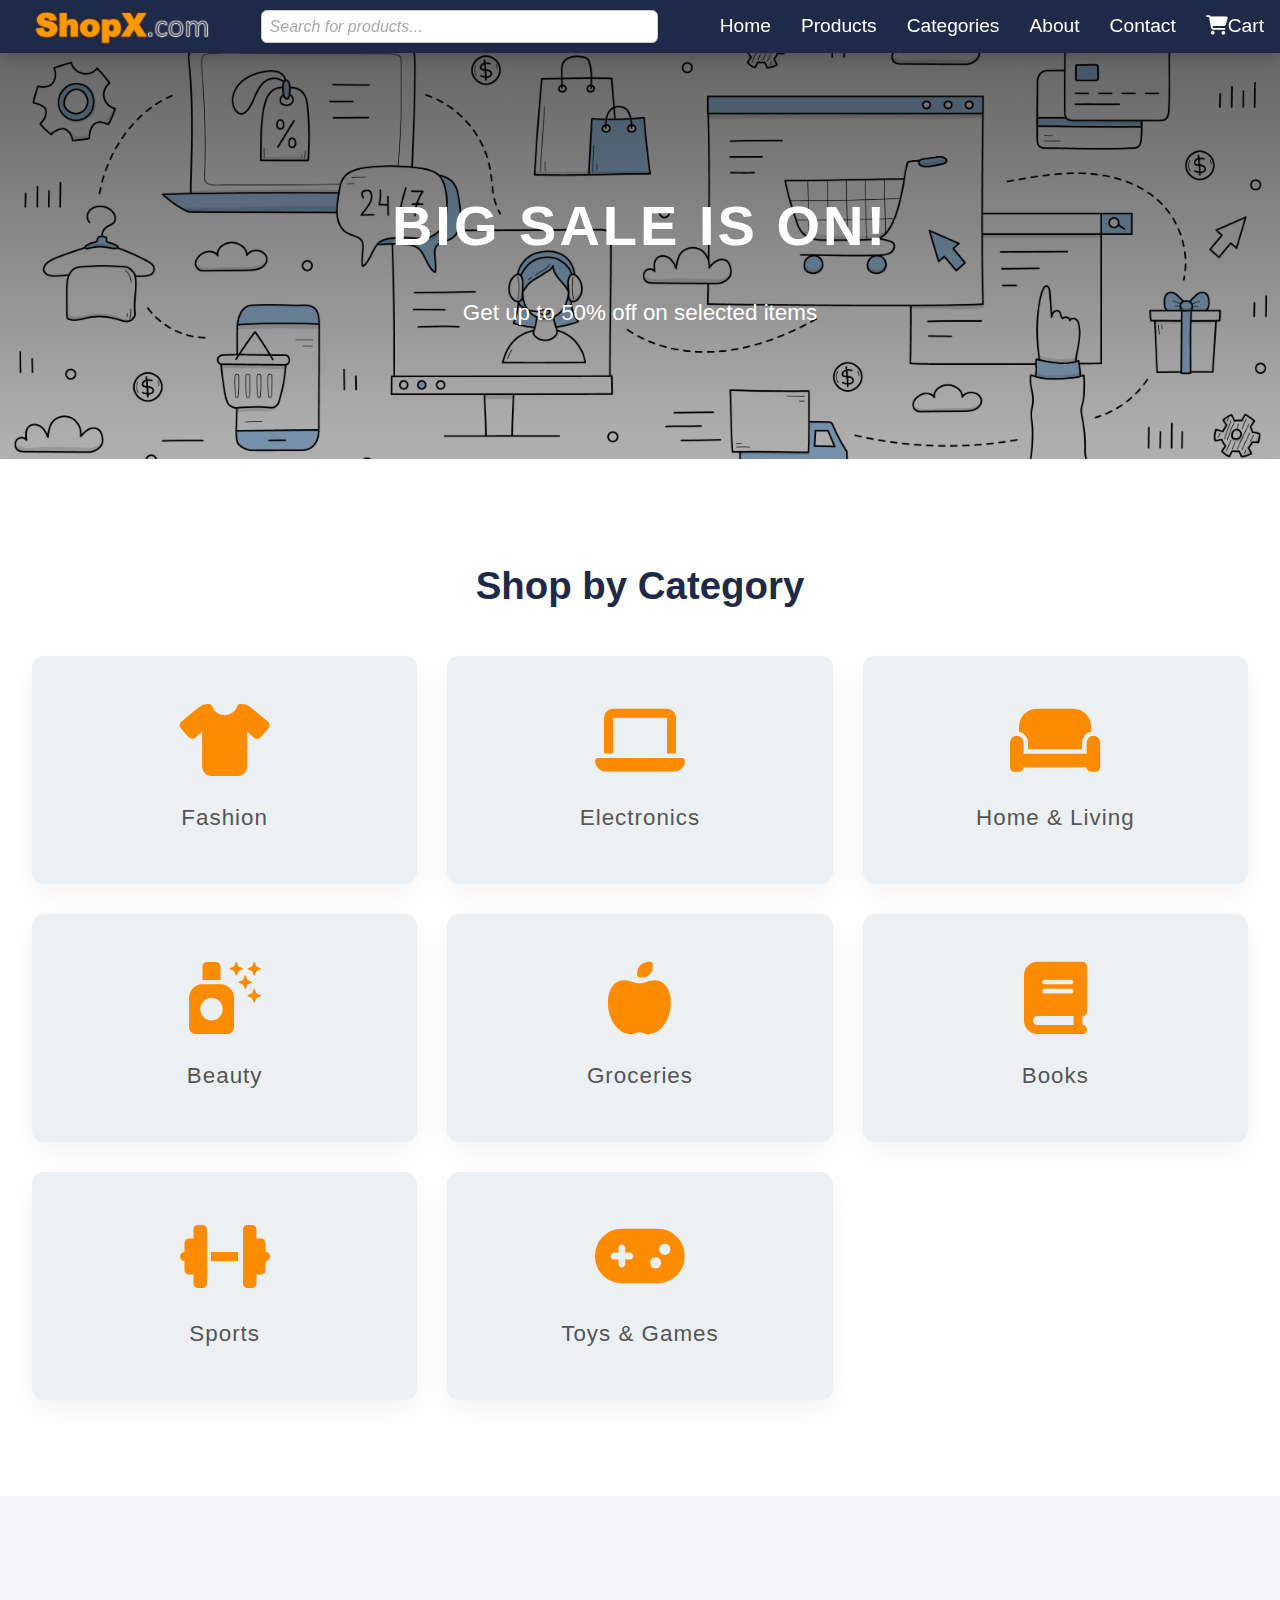
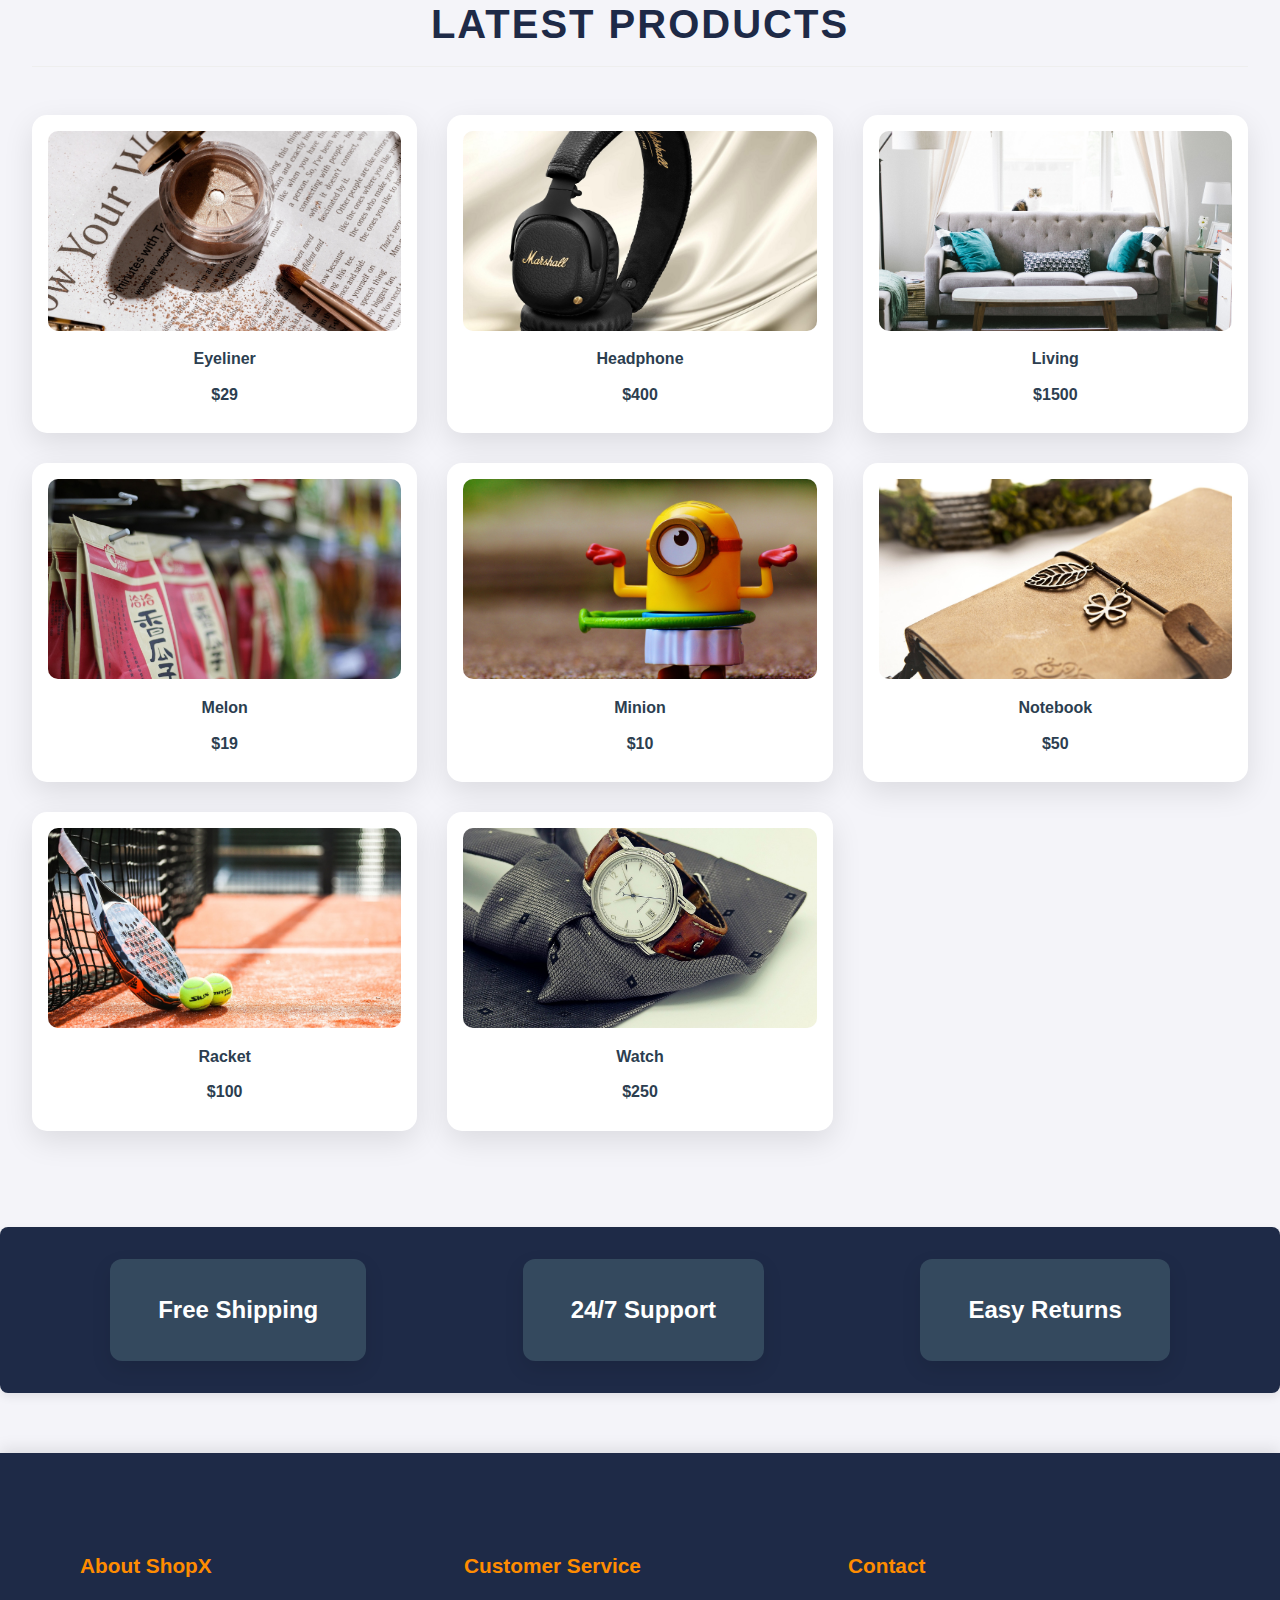
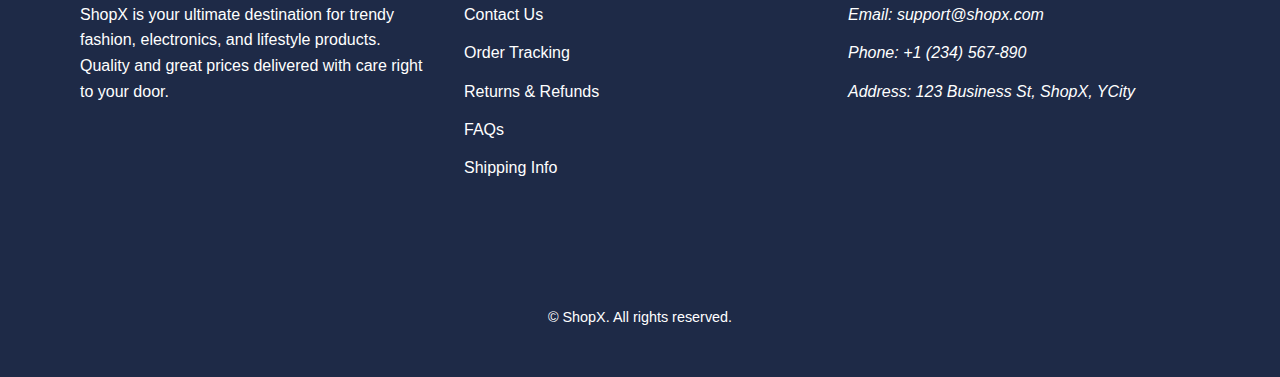
<file: index.html>
<!DOCTYPE html>
<html>
<head>
  <title>Redirecting...</title>
  <script>
    window.location.href = "home.html";
  </script>
</head>
<body>
  <p>If you are not redirected, <a href="home.html">click here</a>.</p>
</body>
</html>
</file>
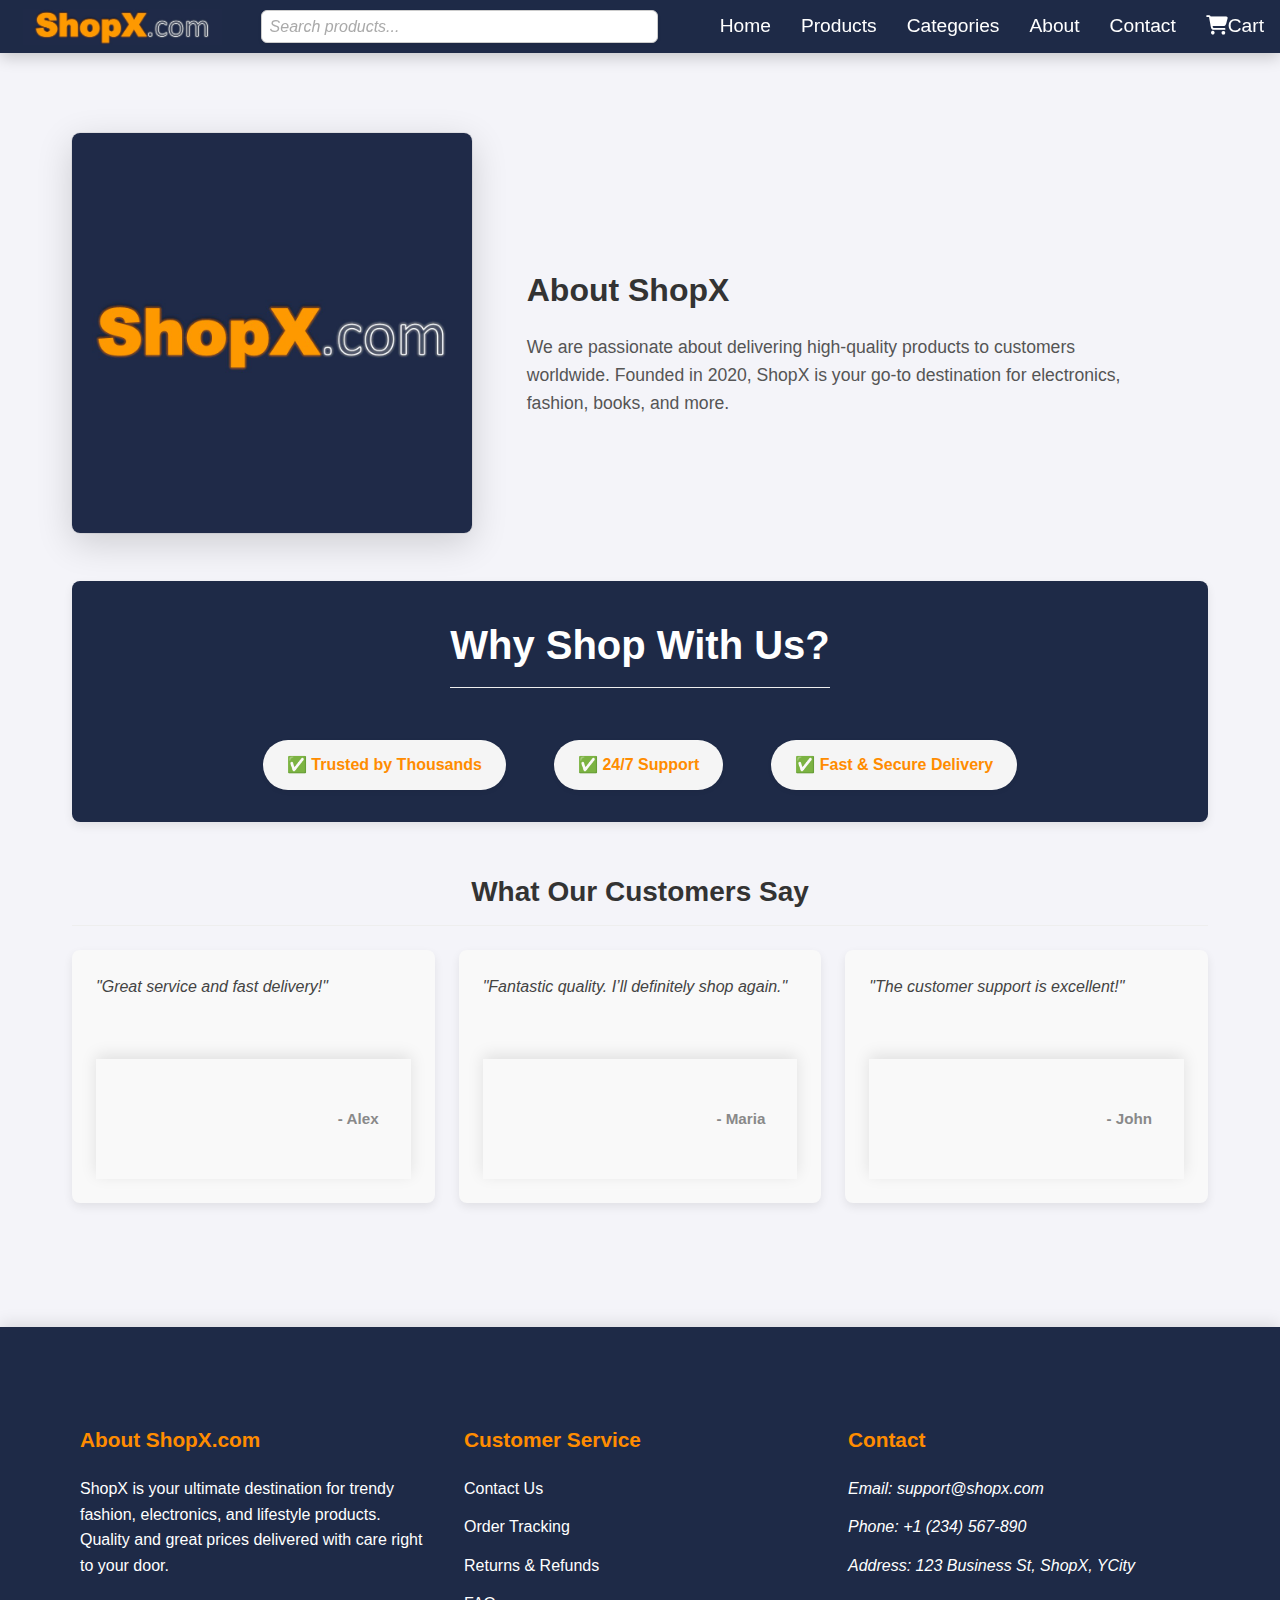
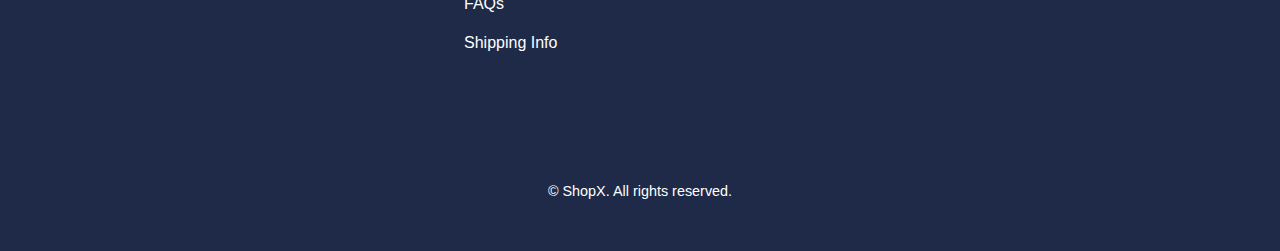
<file: about.html>
<!DOCTYPE html>
<html lang="en">
<head>
    <meta charset="UTF-8" />
    <meta name="viewport" content="width=device-width, initial-scale=1.0"/>
    <title>About Us - ShopX</title>
    <link rel="icon" type="images/png" href="Assets/ShopX Logo.jpg" />
    <link rel="stylesheet" href="styles.css" />
   <link rel="stylesheet" href="https://cdnjs.cloudflare.com/ajax/libs/font-awesome/6.5.0/css/all.min.css" />
</head>
<body>
    <header class="navbar">
    <div class="logo"><img src="Assets/ShopX Logo.jpg" alt="ShopX"></div>

    <!-- Search Form (somewhere on your page) -->
    <form class="search-bar" onsubmit="return false;">
      <input type="text" id="searchInput" name="q" placeholder="Search products..." />
    </form>

    <nav>
      <a href="home.html">Home</a>
      <a href="products.html">Products</a>
      <a href="categories.html">Categories</a>
      <a href="about.html">About</a>
      <a href="contact.html">Contact</a>
      <a href = "cart.html">
        <span class="cart-icon-wrapper">
          <i class = "fas fa-shopping-cart"></i>
          <span id="cart-count"></span>
        </span>Cart
      </a>
    </nav>
  </header>
    <main class="about-main">
        <section class="about-us" aria-labelledby="about-us-heading">
            <div class="about-intro">
                <img src="Assets/Shopx Logo1.jpg" alt="logo" loading="lazy">
                <div>
                    <h2>About ShopX</h2>
                    <p>We are passionate about delivering high-quality products to customers worldwide. Founded in 2020, ShopX is your go-to destination for electronics, fashion, books, and more.</p>
                </div>
            </div>

            <div class="features">
                <h3>Why Shop With Us?</h3>
                <ul class="feature-list">
                    <li>✅ Trusted by Thousands</li>
                    <li>✅ 24/7 Support</li>
                    <li>✅ Fast & Secure Delivery</li>
                </ul>
            </div>

            <div class="testimonials">
                <h3>What Our Customers Say</h3>
                <div class="testimonial-grid">
                    <blockquote class="testimonial">
                        <p>"Great service and fast delivery!"</p>
                        <footer class="bfooter"><strong>- Alex</strong></footer>
                    </blockquote>
                    <blockquote class="testimonial">
                        <p>"Fantastic quality. I’ll definitely shop again."</p>
                        <footer><strong>- Maria</strong></footer>
                    </blockquote>
                    <blockquote class="testimonial">
                        <p>"The customer support is excellent!"</p>
                        <footer><strong>- John</strong></footer>
                    </blockquote>
                </div>
            </div>
        </section>
    </main>

    <footer role="contentinfo" aria-label="Site Footer">
        <div class="container">
            <section class="footer-col" aria-labelledby="footer-about">
                <h2 id="footer-about">About ShopX.com</h2>
                <p>ShopX is your ultimate destination for trendy fashion, electronics, and lifestyle products. Quality and great prices delivered with care right to your door.</p>
            </section>

            <section class="footer-col" aria-labelledby="footer-customer-service">
                <h2 id="footer-customer-service">Customer Service</h2>
                <ul>
                    <li><a href="contact.html" class="footer-link">Contact Us</a></li>
                    <li><a href="#" class="footer-link">Order Tracking</a></li>
                    <li><a href="#" class="footer-link">Returns & Refunds</a></li>
                    <li><a href="#" class="footer-link">FAQs</a></li>
                    <li><a href="#" class="footer-link">Shipping Info</a></li>
                </ul>
            </section>

            <section class="footer-col" aria-labelledby="footer-contact">
                <h2 id="footer-contact">Contact</h2>
                <address>
                    <p>Email: <a href="mailto:support@shopx.com" class="footer-link">support@shopx.com</a></p>
                    <p>Phone: <a href="tel:+1234567890" class="footer-link">+1 (234) 567-890</a></p>
                    <p>Address: 123 Business St, ShopX, YCity</p>
                </address>
            </section>
        </div>

        <div class="footer-bottom" role="contentinfo">
            <p>&copy; <span id="current-year"></span> ShopX. All rights reserved.</p>
        </div>
    </footer>
    <button id="scrollTopBtn" aria-label="Scroll to top of page">↑</button>
    <script src="https://code.jquery.com/jquery-3.6.0.min.js"></script>
    <script src="script.js"></script>
</body>
</html>
</file>
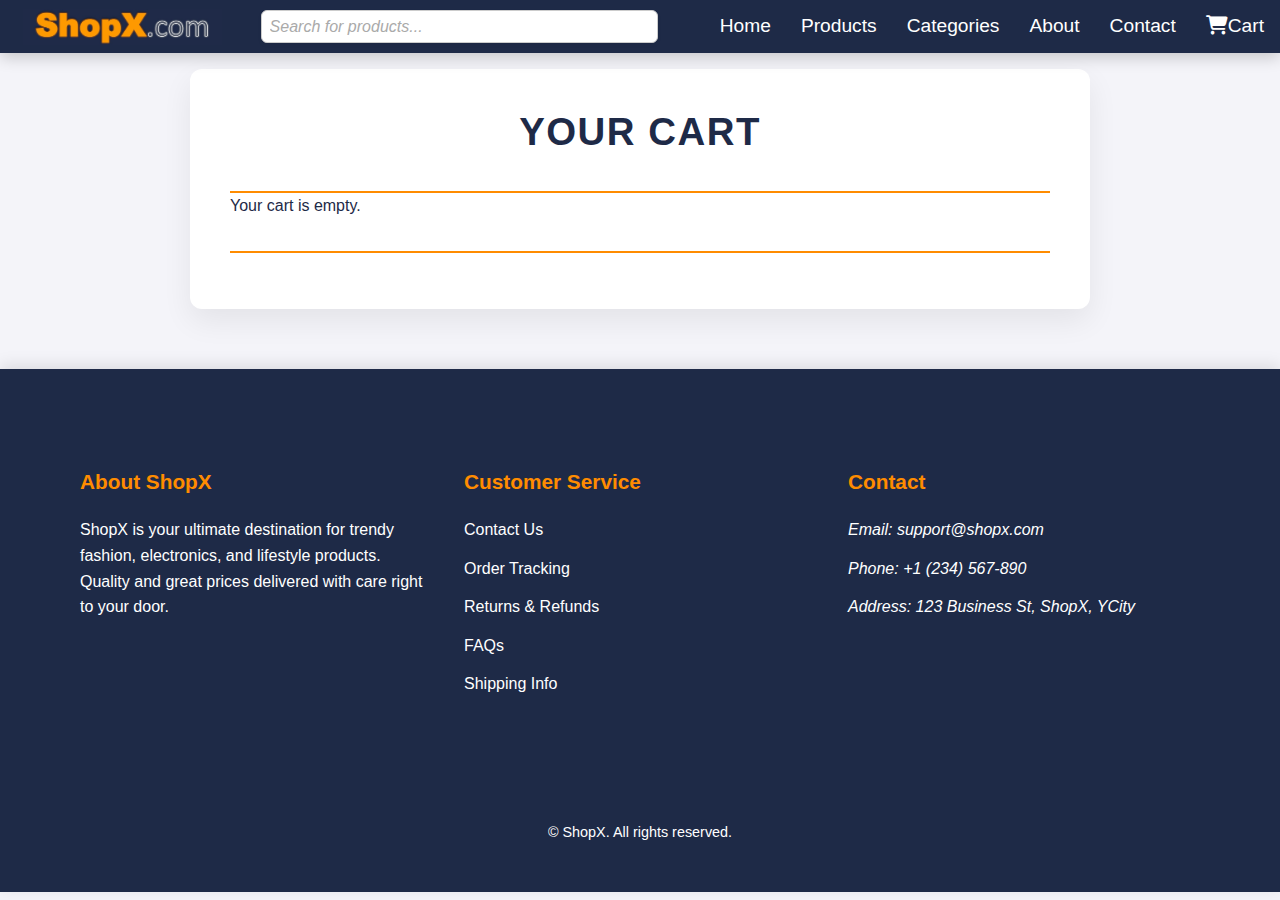
<file: cart.html>
<!DOCTYPE html>
<html lang = "en">
<head>
  <meta charset = "UTF-8" />
  <meta name    = "viewport" content = "width=device-width, initial-scale=1.0"/>
  <title>Cart - ShopX</title>
  <link rel="icon" type="images/png" href="Assets/ShopX Logo.jpg" />
  <link rel = "stylesheet" href = "styles.css" />
  <link rel = "stylesheet" href = "https://cdnjs.cloudflare.com/ajax/libs/font-awesome/6.5.0/css/all.min.css" />

</head>
<body>
  <!-- Navbar -->
  <header class = "navbar">
    <div class="logo"><img src="Assets/ShopX Logo.jpg" alt="ShopX"></div>
    <div class="search-bar">
      <input type="text" id="searchInput" placeholder="Search for products..." />
    </div>
    <nav>
      <a href = "home.html">Home</a>
      <a href = "products.html">Products</a>
      <a href = "categories.html">Categories</a>
      <a href = "about.html">About</a>
      <a href = "contact.html">Contact</a>
      <a href = "cart.html">
        <span class="cart-icon-wrapper">
          <i class = "fas fa-shopping-cart"></i>
          <span id="cart-count"></span>
        </span>Cart
      </a>
    </nav>
  </header>


  <section class = "cart-page">
  <h2>Your Cart</h2>
  <div class = "cart-list" id = "cart-list">
    <!-- Cart items added by JS -->
  </div>
  <div class = "cart-summary" id = "cart-summary">
    <!-- Total and checkout -->
  </div>
</section>

  <!-- Footer + Scroll Button -->

    <footer role="contentinfo" aria-label="Site Footer">
        <div class="container">
            <section class="footer-col" aria-labelledby="footer-about">
                <h2 id="footer-about">About ShopX</h2>
                <p>ShopX is your ultimate destination for trendy fashion, electronics, and lifestyle products. Quality and great prices delivered with care right to your door.</p>
            </section>

            <section class="footer-col" aria-labelledby="footer-customer-service">
                <h2 id="footer-customer-service">Customer Service</h2>
                <ul>
                    <li><a href="contact.html" class="footer-link">Contact Us</a></li>
                    <li><a href="#" class="footer-link">Order Tracking</a></li>
                    <li><a href="#" class="footer-link">Returns & Refunds</a></li>
                    <li><a href="#" class="footer-link">FAQs</a></li>
                    <li><a href="#" class="footer-link">Shipping Info</a></li>
                </ul>
            </section>

            <section class="footer-col" aria-labelledby="footer-contact">
                <h2 id="footer-contact">Contact</h2>
                <address>
                    <p>Email: <a href="mailto:support@shopx.com" class="footer-link">support@shopx.com</a></p>
                    <p>Phone: <a href="tel:+1234567890" class="footer-link">+1 (234) 567-890</a></p>
                    <p>Address: 123 Business St, ShopX, YCity</p>
                </address>
            </section>
        </div>

        <div class="footer-bottom" role="contentinfo">
            <p>&copy; <span id="current-year"></span> ShopX. All rights reserved.</p>
        </div>
    </footer>
  <button id = "scrollTopBtn">↑</button>
  <script src="https://code.jquery.com/jquery-3.6.0.min.js"></script>
  <script src = "script.js"></script>
</body>
</html>
</file>
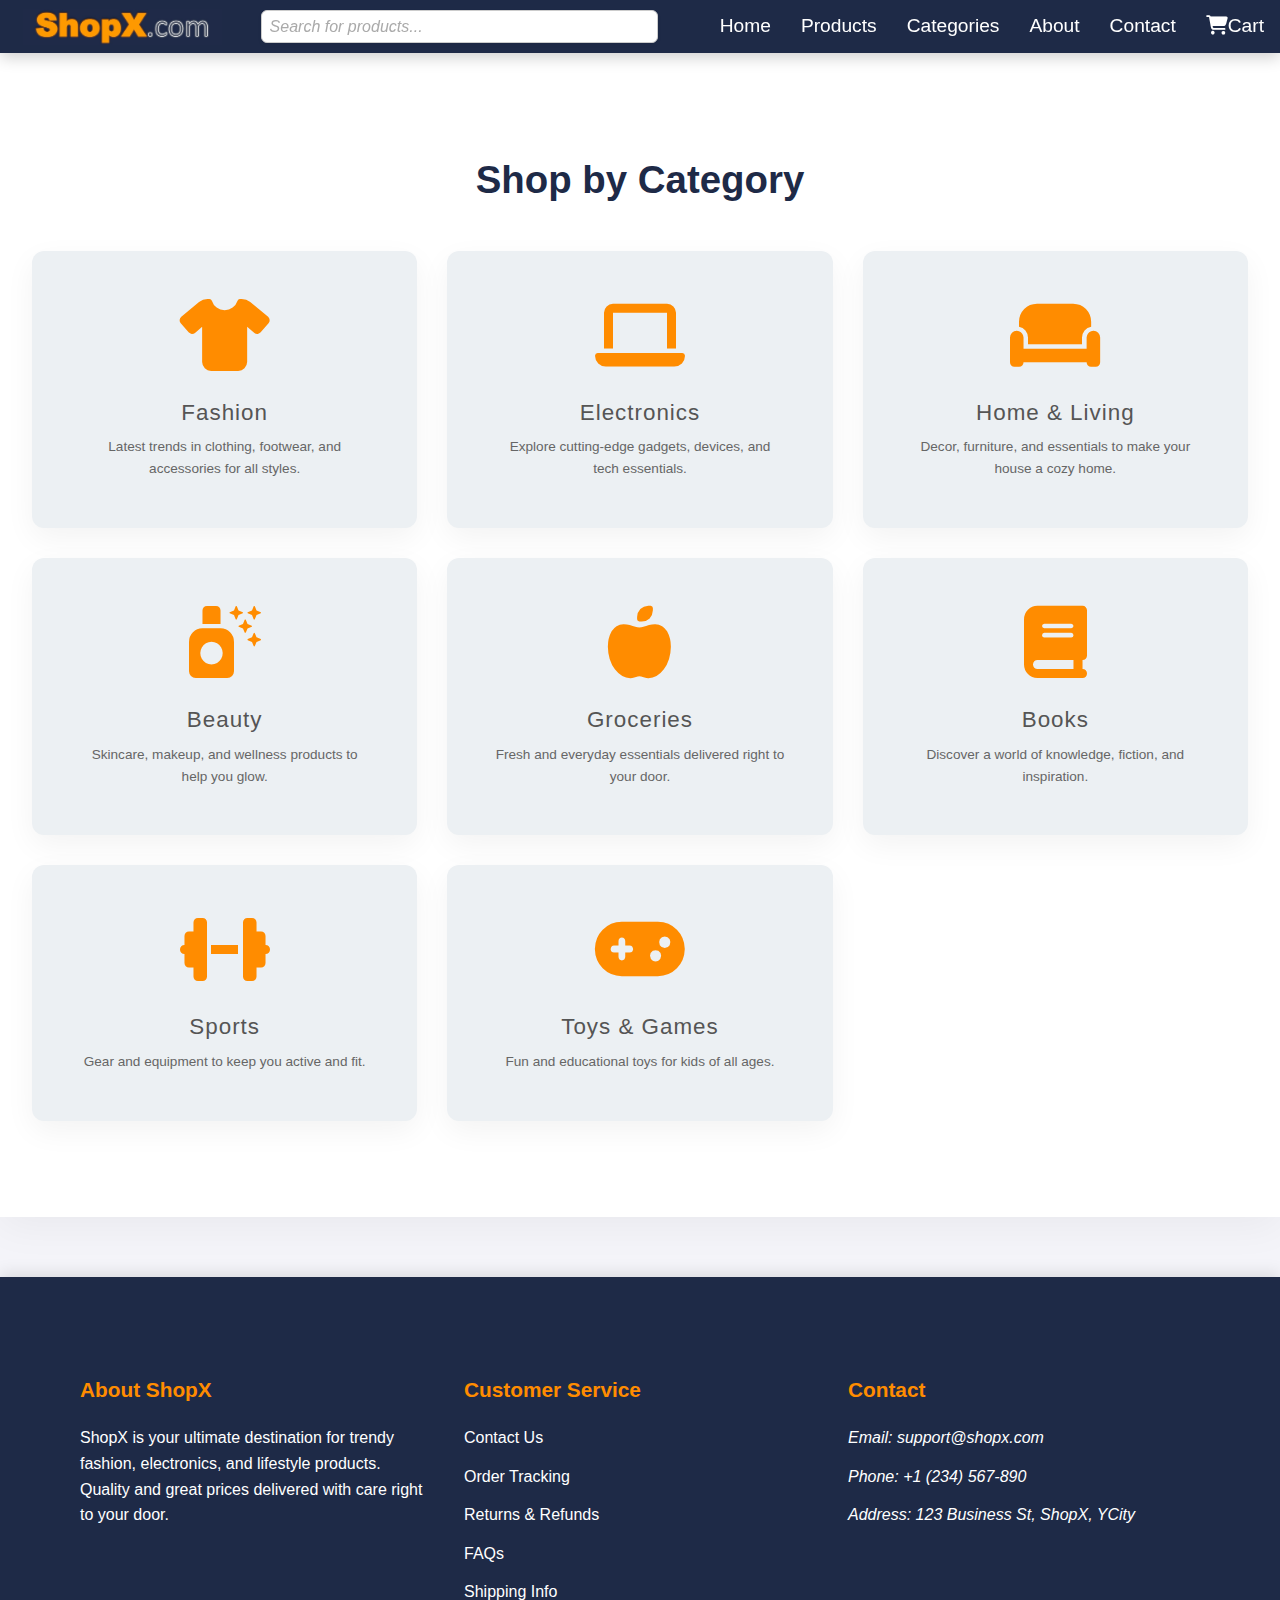
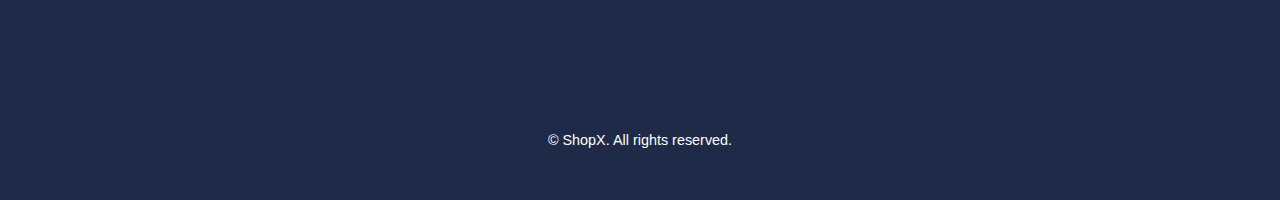
<file: categories.html>
<!DOCTYPE html>
<html lang="en">
<head>
  <meta charset="UTF-8" />
  <meta name="viewport" content="width=device-width, initial-scale=1.0"/>
  <title>Categories - ShopX</title>
  <link rel="icon" type="images/png" href="Assets/ShopX Logo.jpg" />
  <link rel="stylesheet" href="styles.css" />
  <link rel="stylesheet" href="https://cdnjs.cloudflare.com/ajax/libs/font-awesome/6.5.0/css/all.min.css" />

</head>
<body>
  <!-- Navbar -->
  <header class="navbar">
    <div class="logo"><img src="Assets/ShopX Logo.jpg" alt="ShopX"></div>
    <div class="search-bar">
      <input type="text" id="searchInput" placeholder="Search for products..." />
    </div>
    <nav>
      <a href="home.html">Home</a>
      <a href="products.html">Products</a>
      <a href="categories.html">Categories</a>
      <a href="about.html">About</a>
      <a href="contact.html">Contact</a>
      <a href = "cart.html">
        <span class="cart-icon-wrapper">
          <i class = "fas fa-shopping-cart"></i>
          <span id="cart-count"></span>
        </span>Cart
      </a>
    </nav>
  </header>
  
<section class="shop-by-category">
  <h2>Shop by Category</h2>
  <div class="categories-grid">
    <a href="category-view.html?category=Fashion">
    <div class="category-card">
      <i class="fas fa-tshirt"></i>
      <p>Fashion</p>
      <small>Latest trends in clothing, footwear, and accessories for all styles.</small>
    </div></a>
    <a href="category-view.html?category=Electronics">
    <div class="category-card">
      <i class="fas fa-laptop"></i>
      <p>Electronics</p>
      <small>Explore cutting-edge gadgets, devices, and tech essentials.</small>
    </div></a>
    <a href="category-view.html?category=Home%20%26%20Living">
    <div class="category-card">
      <i class="fas fa-couch"></i>
      <p>Home & Living</p>
      <small>Decor, furniture, and essentials to make your house a cozy home.</small>
    </div></a>
    <a href="category-view.html?category=Beauty">
    <div class="category-card">
      <i class="fas fa-spray-can-sparkles"></i>
      <p>Beauty</p>
      <small>Skincare, makeup, and wellness products to help you glow.</small>
    </div></a>
    <a href="category-view.html?category=Groceries">
    <div class="category-card">
      <i class="fas fa-apple-alt"></i>
      <p>Groceries</p>
      <small>Fresh and everyday essentials delivered right to your door.</small>
    </div></a>
    <a href="category-view.html?category=Books">
    <div class="category-card">
      <i class="fas fa-book"></i>
      <p>Books</p>
      <small>Discover a world of knowledge, fiction, and inspiration.</small>
    </div></a>
    <a href="category-view.html?category=Sports">
    <div class="category-card">
      <i class="fas fa-dumbbell"></i>
      <p>Sports</p>
      <small>Gear and equipment to keep you active and fit.</small>
    </div></a>
    <a href="category-view.html?category=Toys%20%26%20Games">
    <div class="category-card">
      <i class="fas fa-gamepad"></i>
      <p>Toys & Games</p>
      <small>Fun and educational toys for kids of all ages.</small>
    </div></a>
  </div>
</section>


<!-- Footer + Scroll Button -->

    <footer role="contentinfo" aria-label="Site Footer">
        <div class="container">
            <section class="footer-col" aria-labelledby="footer-about">
                <h2 id="footer-about">About ShopX</h2>
                <p>ShopX is your ultimate destination for trendy fashion, electronics, and lifestyle products. Quality and great prices delivered with care right to your door.</p>
            </section>

            <section class="footer-col" aria-labelledby="footer-customer-service">
                <h2 id="footer-customer-service">Customer Service</h2>
                <ul>
                    <li><a href="contact.html" class="footer-link">Contact Us</a></li>
                    <li><a href="#" class="footer-link">Order Tracking</a></li>
                    <li><a href="#" class="footer-link">Returns & Refunds</a></li>
                    <li><a href="#" class="footer-link">FAQs</a></li>
                    <li><a href="#" class="footer-link">Shipping Info</a></li>
                </ul>
            </section>

            <section class="footer-col" aria-labelledby="footer-contact">
                <h2 id="footer-contact">Contact</h2>
                <address>
                    <p>Email: <a href="mailto:support@shopx.com" class="footer-link">support@shopx.com</a></p>
                    <p>Phone: <a href="tel:+1234567890" class="footer-link">+1 (234) 567-890</a></p>
                    <p>Address: 123 Business St, ShopX, YCity</p>
                </address>
            </section>
        </div>

        <div class="footer-bottom" role="contentinfo">
            <p>&copy; <span id="current-year"></span> ShopX. All rights reserved.</p>
        </div>
    </footer>
  <button id="scrollTopBtn">↑</button>
  <script src="https://code.jquery.com/jquery-3.6.0.min.js"></script>
  <script src="script.js"></script>
</body>
</html>
</file>
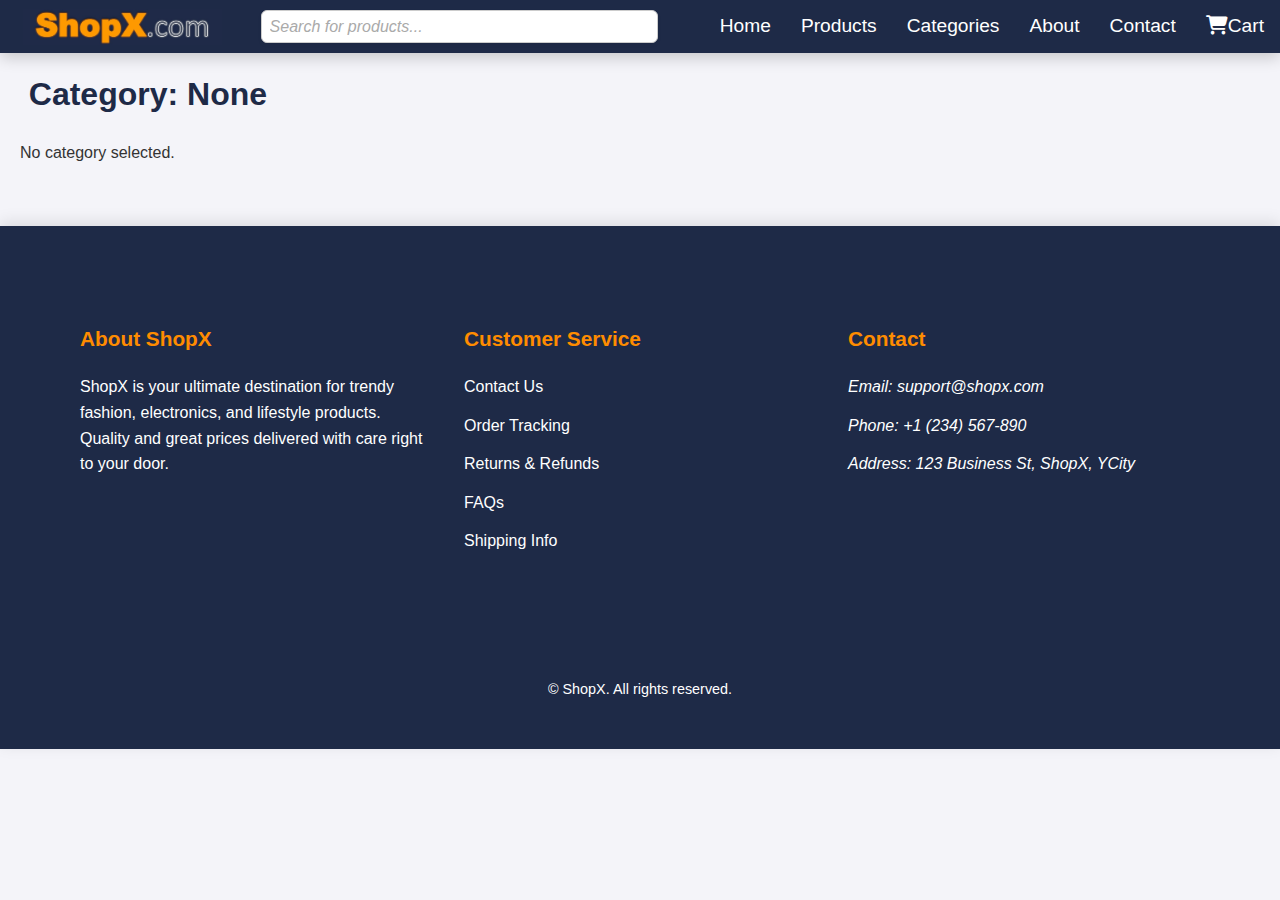
<file: category-view.html>
<!DOCTYPE html>
<html lang="en">
<head>
  <meta charset="UTF-8" />
  <meta name="viewport" content="width=device-width, initial-scale=1.0"/>
  <title>Categories Details - ShopX</title>
  <link rel="icon" type="images/png" href="Assets/ShopX Logo.jpg" />
  <link rel="stylesheet" href="styles.css" />
  <link rel="stylesheet" href="https://cdnjs.cloudflare.com/ajax/libs/font-awesome/6.5.0/css/all.min.css" />
</head>
<body class="category-view">
  <!-- Navbar -->
  <header class="navbar">
    <div class="logo"><img src="Assets/ShopX Logo.jpg" alt="ShopX"></div>
    <div class="search-bar">
      <input type="text" id="searchInput" placeholder="Search for products..." />
    </div>
    <nav>
      <a href="home.html">Home</a>
      <a href="products.html">Products</a>
      <a href="categories.html">Categories</a>
      <a href="about.html">About</a>
      <a href="contact.html">Contact</a>
      <a href = "cart.html">
        <span class="cart-icon-wrapper">
          <i class = "fas fa-shopping-cart"></i>
          <span id="cart-count"></span>
        </span>Cart
      </a>
    </nav>
  </header>
  <h1 class="category-h1">Category: <span id="category-title"></span></h1>
  <div id="product-list"></div>
  
  <!-- Footer + Scroll Button -->

    <footer role="contentinfo" aria-label="Site Footer">
        <div class="container">
            <section class="footer-col" aria-labelledby="footer-about">
                <h2 id="footer-about">About ShopX</h2>
                <p>ShopX is your ultimate destination for trendy fashion, electronics, and lifestyle products. Quality and great prices delivered with care right to your door.</p>
            </section>

            <section class="footer-col" aria-labelledby="footer-customer-service">
                <h2 id="footer-customer-service">Customer Service</h2>
                <ul>
                    <li><a href="contact.html" class="footer-link">Contact Us</a></li>
                    <li><a href="#" class="footer-link">Order Tracking</a></li>
                    <li><a href="#" class="footer-link">Returns & Refunds</a></li>
                    <li><a href="#" class="footer-link">FAQs</a></li>
                    <li><a href="#" class="footer-link">Shipping Info</a></li>
                </ul>
            </section>

            <section class="footer-col" aria-labelledby="footer-contact">
                <h2 id="footer-contact">Contact</h2>
                <address>
                    <p>Email: <a href="mailto:support@shopx.com" class="footer-link">support@shopx.com</a></p>
                    <p>Phone: <a href="tel:+1234567890" class="footer-link">+1 (234) 567-890</a></p>
                    <p>Address: 123 Business St, ShopX, YCity</p>
                </address>
            </section>
        </div>

        <div class="footer-bottom" role="contentinfo">
            <p>&copy; <span id="current-year"></span> ShopX. All rights reserved.</p>
        </div>
    </footer>
  <button id="scrollTopBtn">↑</button>
  <script src="https://code.jquery.com/jquery-3.6.0.min.js"></script>
  <script src="script.js"></script>
</body>
</html>
</file>
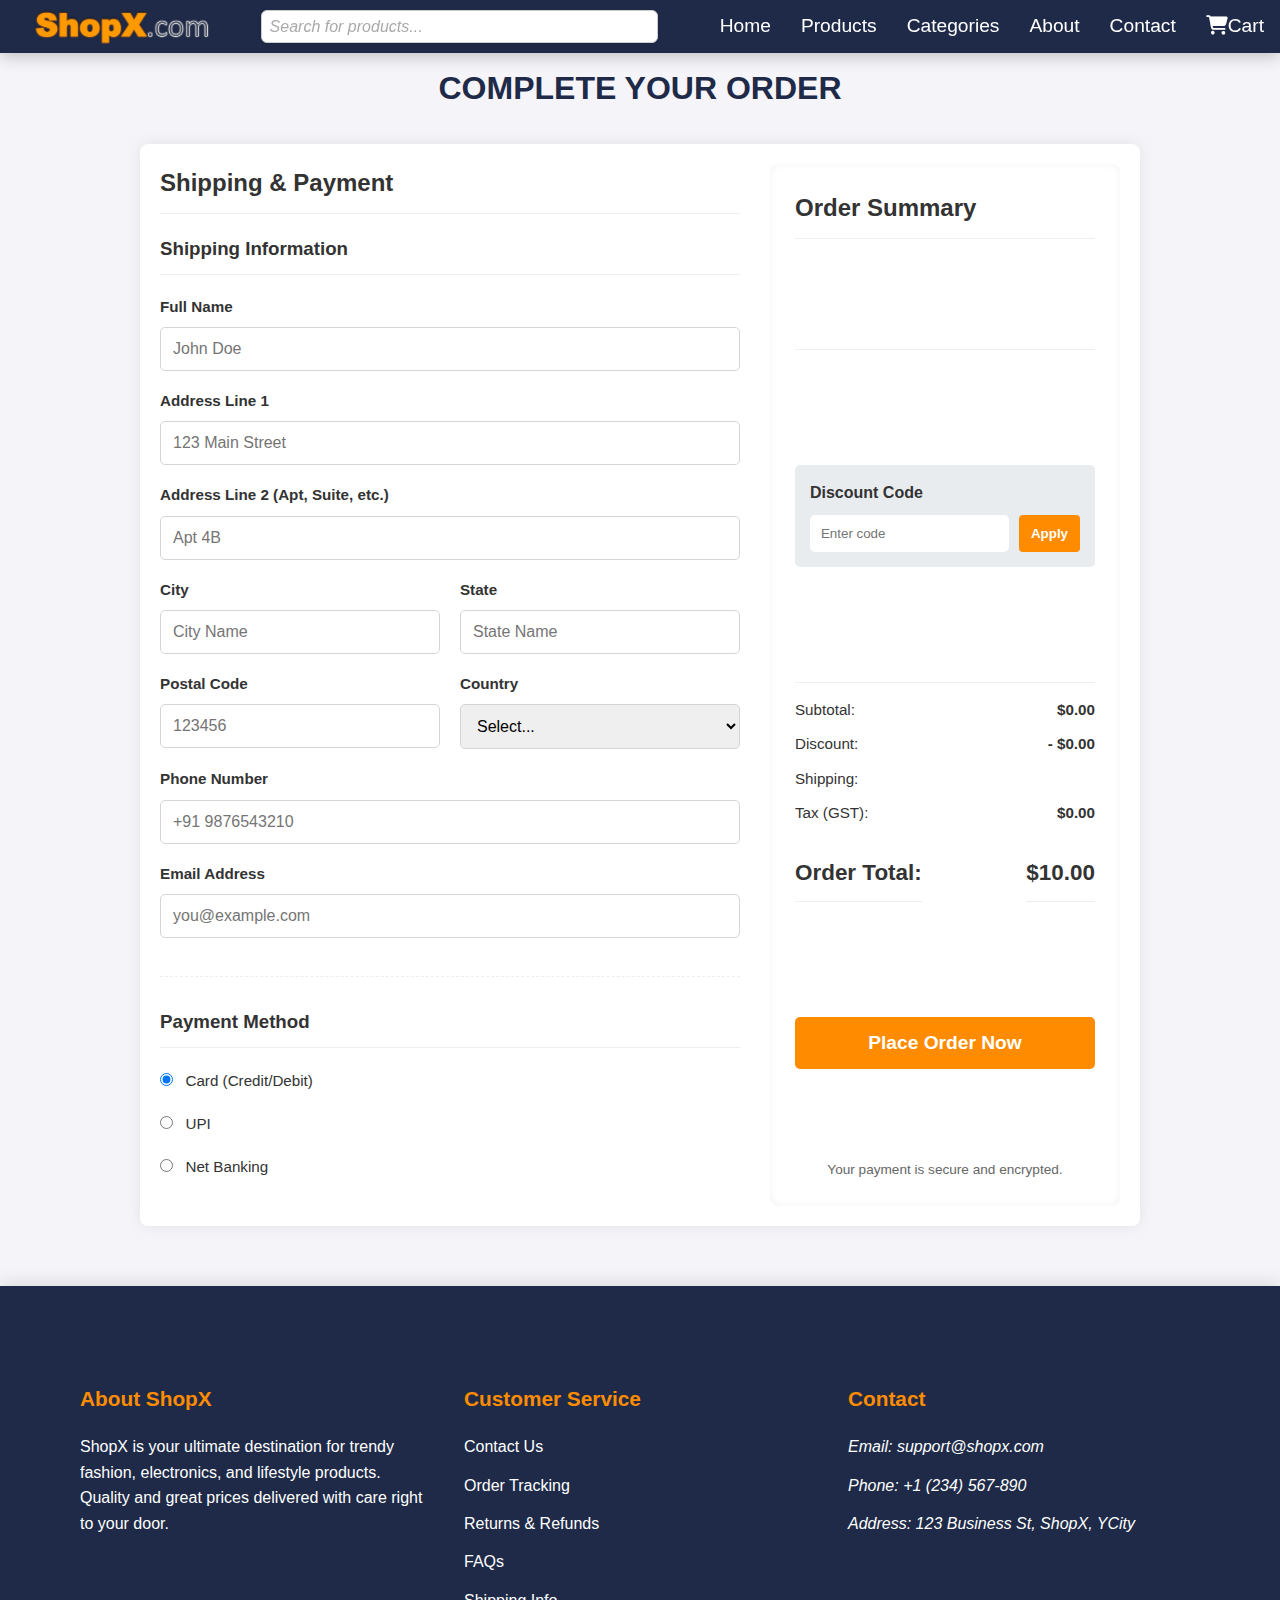
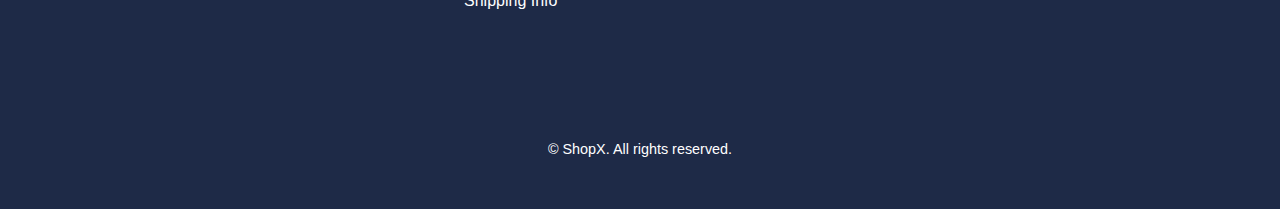
<file: checkout.html>
<!DOCTYPE html>
<html lang="en">
<head>
  <meta charset="UTF-8" />
  <meta name="viewport" content="width=device-width, initial-scale=1.0"/>
  <title>Complete Your Order - ShopX</title>
  <link rel="icon" type="images/png" href="Assets/ShopX Logo.jpg" />
  <link rel="stylesheet" href="styles.css" />
  <link rel="stylesheet" href="https://cdnjs.cloudflare.com/ajax/libs/font-awesome/6.5.0/css/all.min.css" />

</head>
<body>
  <header class="navbar">
    <div class="logo"><img src="Assets/ShopX Logo.jpg" alt="ShopX"></div>
    <div class="search-bar">
      <input type="text" id="searchInput" placeholder="Search for products..." />
    </div>
    <nav>
      <a href="home.html">Home</a>
      <a href="products.html">Products</a>
      <a href="categories.html">Categories</a>
      <a href="about.html">About</a>
      <a href="contact.html">Contact</a>
      <a href = "cart.html">
        <span class="cart-icon-wrapper">
          <i class = "fas fa-shopping-cart"></i>
          <span id="cart-count"></span>
        </span>Cart
      </a>
    </nav>
  </header>
  <div class="check-header">
    <h1>Complete Your Order</h1>
  </div>
  <main class="checkout-container">
    <div class="checkout-grid">
        <section>
            <h2>Shipping & Payment</h2>
            <form id="checkout-form"  action="confirmation.html">
                <div class="form-section-group">
                    <h3>Shipping Information</h3>
                    <div class="form-group">
                        <label for="fullName">Full Name</label>
                        <input type="text" id="fullName" name="fullName" placeholder="John Doe" required>
                    </div>
                    <div class="form-group">
                        <label for="address1">Address Line 1</label>
                        <input type="text" id="address1" name="address1" placeholder="123 Main Street" required>
                    </div>
                    <div class="form-group">
                        <label for="address2">Address Line 2 (Apt, Suite, etc.)</label>
                        <input type="text" id="address2" name="address2" placeholder="Apt 4B">
                    </div>
                    <div class="form-row">
                        <div class="form-group">
                            <label for="city">City</label>
                            <input type="text" id="city" name="city" placeholder="City Name" required>
                        </div>
                        <div class="form-group">
                            <label for="state">State</label>
                            <input type="text" id="state" name="state" placeholder="State Name" required>
                        </div>
                    </div>
                    <div class="form-row">
                        <div class="form-group">
                            <label for="zipCode">Postal Code</label>
                            <input type="text" id="zipCode" name="zipCode" placeholder="123456" pattern="[0-9]{6}" required>
                        </div>
                        <div class="form-group">
                            <label for="country">Country</label>
                            <select id="country" name="country" required>
                                <option value="">Select...</option>
                                <option value="india">India</option>
                                <option value="usa">United States</option>
                                <option value="canada">Canada</option>
                            </select>
                        </div>
                    </div>
                    <div class="form-group">
                        <label for="phone">Phone Number</label>
                        <input type="tel" id="phone" name="phone" placeholder="+91 9876543210" pattern="^\+?[0-9]{10,15}$" required>
                        <div class="error-message" id="phone-error"></div>
                    </div>
                    <div class="form-group">
                        <label for="email">Email Address</label>
                        <input type="email" id="email" name="email" placeholder="you@example.com" required>
                        <div class="error-message" id="email-error"></div>
                    </div>
                </div>
                <div class="form-section-group">
                    <h3>Payment Method</h3>
                    <div class="form-group payment-methods">
                        <div>
                            <input type="radio" id="cardPayment" name="paymentMethod" value="Card (Credit/Debit)" checked>
                            <label for="cardPayment">Card (Credit/Debit)</label>
                        </div>
                        <div>
                            <input type="radio" id="upiPayment" name="paymentMethod" value="UPI">
                            <label for="upiPayment">UPI</label>
                        </div>
                        <div>
                            <input type="radio" id="netBanking" name="paymentMethod" value="Net Banking">
                            <label for="netBanking">Net Banking</label>
                        </div>
                    </div>
                </div>
            </form>
        </section>
        <aside class="order-summary-section">
            <h2>Order Summary</h2>
            <div id="order-items-list"></div>
            <div class="discount-code-section">
                <label for="discountCode">Discount Code</label>
                <div class="discount-input-group">
                    <input type="text" id="discountCode" name="discountCode" placeholder="Enter code">
                    <button type="button" id="applyDiscountBtn" class="btn">Apply</button>
                </div>
                <div id="discount-message" class="messages"></div>
            </div>
            <div class="order-totals">
                <p>Subtotal: <span id="subtotal"></span></p>
                <p>Discount: <span id="discount-amount"></span></p>
                <p>Shipping: <span id="shipping"></span></p>
                <p>Tax (GST): <span id="tax"></span></p>
                <div class="total-line">
                    <h3>Order Total:</h3>
                    <h3><span id="total"></span></h3>
                </div>
            </div>
            <button type="submit" form="checkout-form" class="place-order-btn" id="placeOrderBtn">Place Order Now</button>
            <p class="security-note">Your payment is secure and encrypted.</p>
        </aside>
    </div>
 </main>


  <footer role="contentinfo" aria-label="Site Footer">
        <div class="container">
            <section class="footer-col" aria-labelledby="footer-about">
                <h2 id="footer-about">About ShopX</h2>
                <p>ShopX is your ultimate destination for trendy fashion, electronics, and lifestyle products. Quality and great prices delivered with care right to your door.</p>
            </section>

            <section class="footer-col" aria-labelledby="footer-customer-service">
                <h2 id="footer-customer-service">Customer Service</h2>
                <ul>
                    <li><a href="contact.html" class="footer-link">Contact Us</a></li>
                    <li><a href="#" class="footer-link">Order Tracking</a></li>
                    <li><a href="#" class="footer-link">Returns & Refunds</a></li>
                    <li><a href="#" class="footer-link">FAQs</a></li>
                    <li><a href="#" class="footer-link">Shipping Info</a></li>
                </ul>
            </section>

            <section class="footer-col" aria-labelledby="footer-contact">
                <h2 id="footer-contact">Contact</h2>
                <address>
                    <p>Email: <a href="mailto:support@shopx.com" class="footer-link">support@shopx.com</a></p>
                    <p>Phone: <a href="tel:+1234567890" class="footer-link">+1 (234) 567-890</a></p>
                    <p>Address: 123 Business St, ShopX, YCity</p>
                </address>
            </section>
        </div>

        <div class="footer-bottom" role="contentinfo">
            <p>&copy; <span id="current-year"></span> ShopX. All rights reserved.</p>
        </div>
    </footer>
  <button id="scrollTopBtn">↑</button>
  <script src="https://code.jquery.com/jquery-3.6.0.min.js"></script>
  <script src="script.js"></script>
</body>
</html>
</file>
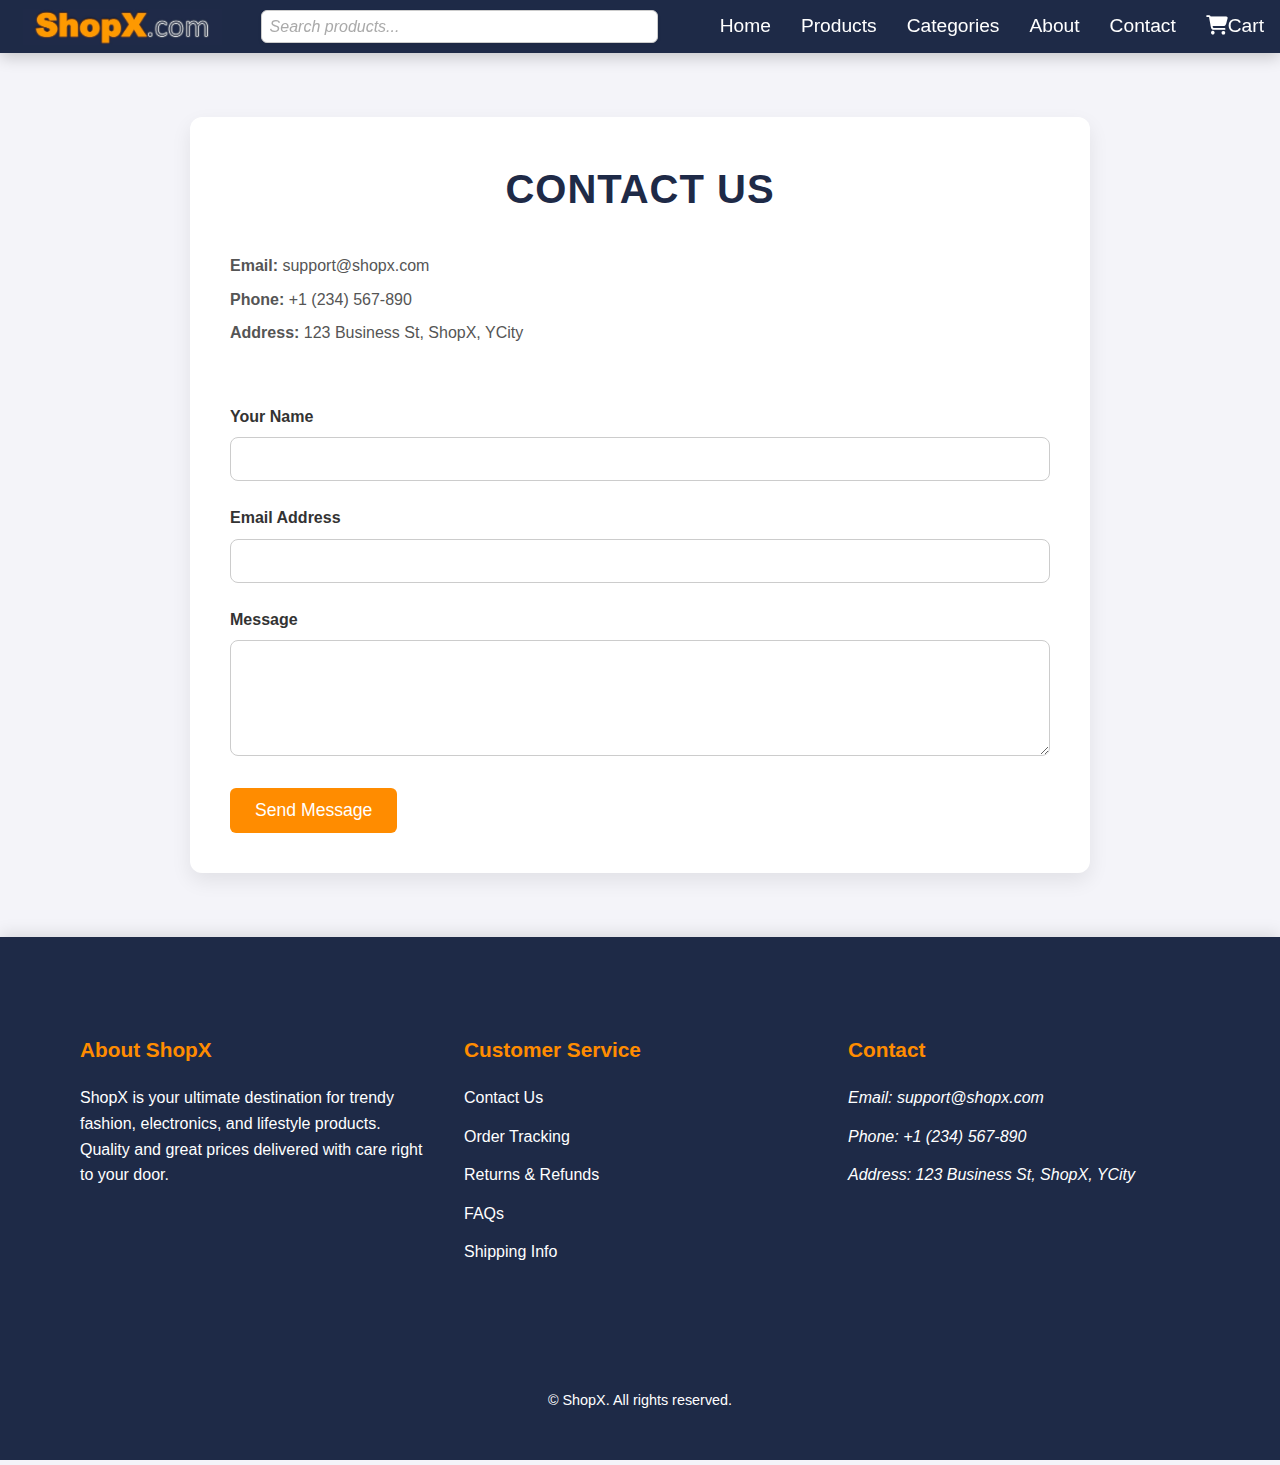
<file: contact.html>
<!DOCTYPE html>
<html lang="en">
<head>
  <meta charset="UTF-8" />
  <meta name="viewport" content="width=device-width, initial-scale=1.0"/>
  <title>Contact Us - ShopX</title>
  <link rel="icon" type="images/png" href="Assets/ShopX Logo.jpg" />
  <link rel="stylesheet" href="styles.css" />
  <script src="https://code.jquery.com/jquery-3.6.0.min.js"></script>
  <link rel="stylesheet" href="https://cdnjs.cloudflare.com/ajax/libs/font-awesome/6.5.0/css/all.min.css" />

</head>
<body>
  <!-- Navbar -->
  <header class="navbar">
    <div class="logo"><img src="Assets/ShopX Logo.jpg" alt="ShopX"></div>
    
    <!-- Search Form (somewhere on your page) -->
    <form class="search-bar" onsubmit="return false;">
      <input type="text" id="searchInput" name="q" placeholder="Search products..." />
    </form>


    <nav>
      <a href="home.html">Home</a>
      <a href="products.html">Products</a>
      <a href="categories.html">Categories</a>
      <a href="about.html">About</a>
      <a href="contact.html">Contact</a>
      <a href = "cart.html">
        <span class="cart-icon-wrapper">
          <i class = "fas fa-shopping-cart"></i>
          <span id="cart-count"></span>
        </span>Cart
      </a>
    </nav>
  </header>

  <!-- Contact Section -->
  <div class="contact-page">
    <h2>Contact Us</h2>
    <div class="contact-info">
      <p><strong>Email:</strong> support@shopx.com</p>
      <p><strong>Phone:</strong> +1 (234) 567-890</p>
      <p><strong>Address:</strong> 123 Business St, ShopX, YCity</p>
    </div>
  
    <form class="contact-form" id="contactForm">
      <label for="name">Your Name</label>
      <input type="text" id="name" name="name" required>
      <div class="error" id="nameError">Please enter your name.</div>
      <label for="email">Email Address</label>
      <input type="email" id="email" name="email" required>
      <div class="error" id="emailError">Enter a valid email address.</div>
      <label for="message">Message</label>
      <textarea id="message" name="message" rows="5" required></textarea>
      <div class="error" id="messageError">Please enter a message.</div>
      <button type="submit">Send Message</button>
    </form>
  </div>

  <!-- Footer + Scroll Button -->

    <footer role="contentinfo" aria-label="Site Footer">
        <div class="container">
            <section class="footer-col" aria-labelledby="footer-about">
                <h2 id="footer-about">About ShopX</h2>
                <p>ShopX is your ultimate destination for trendy fashion, electronics, and lifestyle products. Quality and great prices delivered with care right to your door.</p>
            </section>

            <section class="footer-col" aria-labelledby="footer-customer-service">
                <h2 id="footer-customer-service">Customer Service</h2>
                <ul>
                    <li><a href="contact.html" class="footer-link">Contact Us</a></li>
                    <li><a href="#" class="footer-link">Order Tracking</a></li>
                    <li><a href="#" class="footer-link">Returns & Refunds</a></li>
                    <li><a href="#" class="footer-link">FAQs</a></li>
                    <li><a href="#" class="footer-link">Shipping Info</a></li>
                </ul>
            </section>

            <section class="footer-col" aria-labelledby="footer-contact">
                <h2 id="footer-contact">Contact</h2>
                <address>
                  <p>Email: <a href="mailto:support@shopx.com" class="footer-link">support@shopx.com</a></p>
                  <p>Phone: <a href="tel:+1234567890" class="footer-link">+1 (234) 567-890</a></p>
                  <p>Address: 123 Business St, ShopX, YCity</p>
                </address>
            </section>
        </div>

        <div class="footer-bottom" role="contentinfo">
            <p>&copy; <span id="current-year"></span> ShopX. All rights reserved.</p>
        </div>
    </footer>
  <button id="scrollTopBtn">↑</button>
  <script src="https://code.jquery.com/jquery-3.6.0.min.js"></script>
  <script src="script.js"></script>
</body>
</html>
</file>
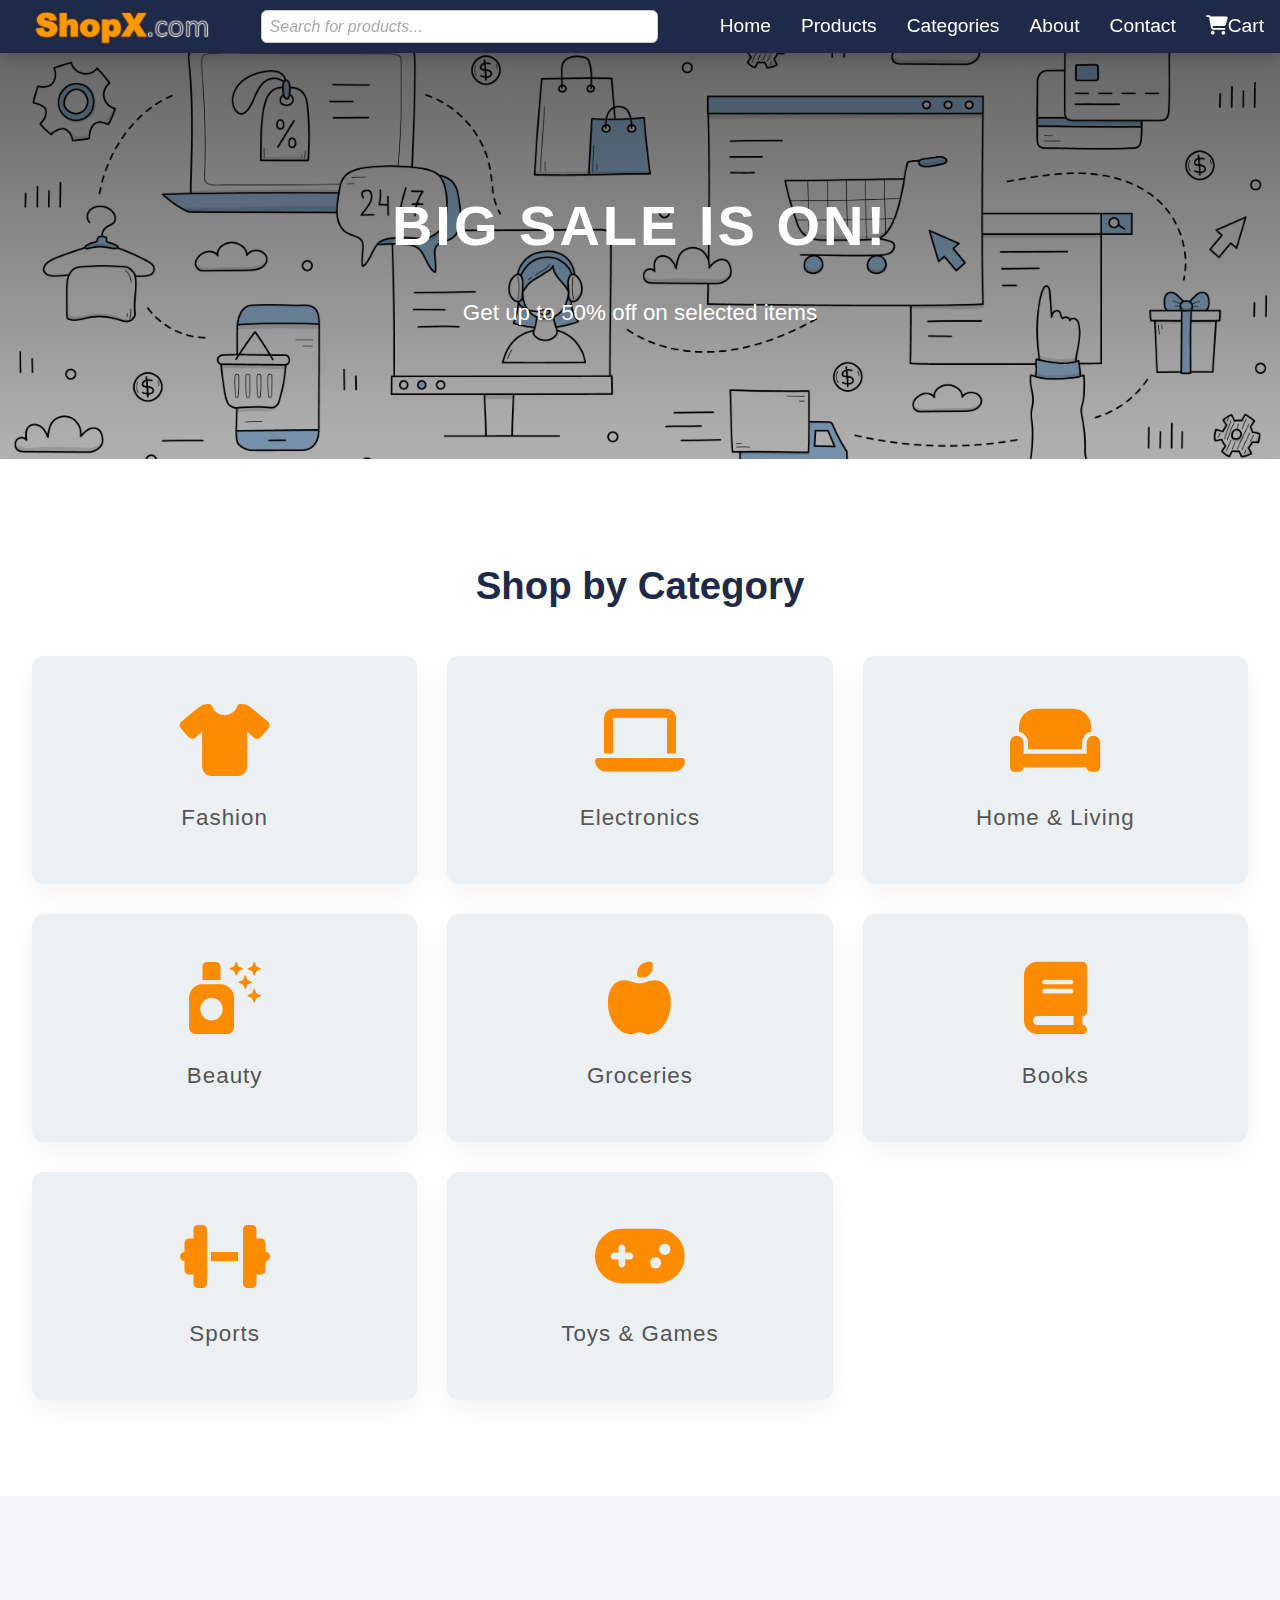
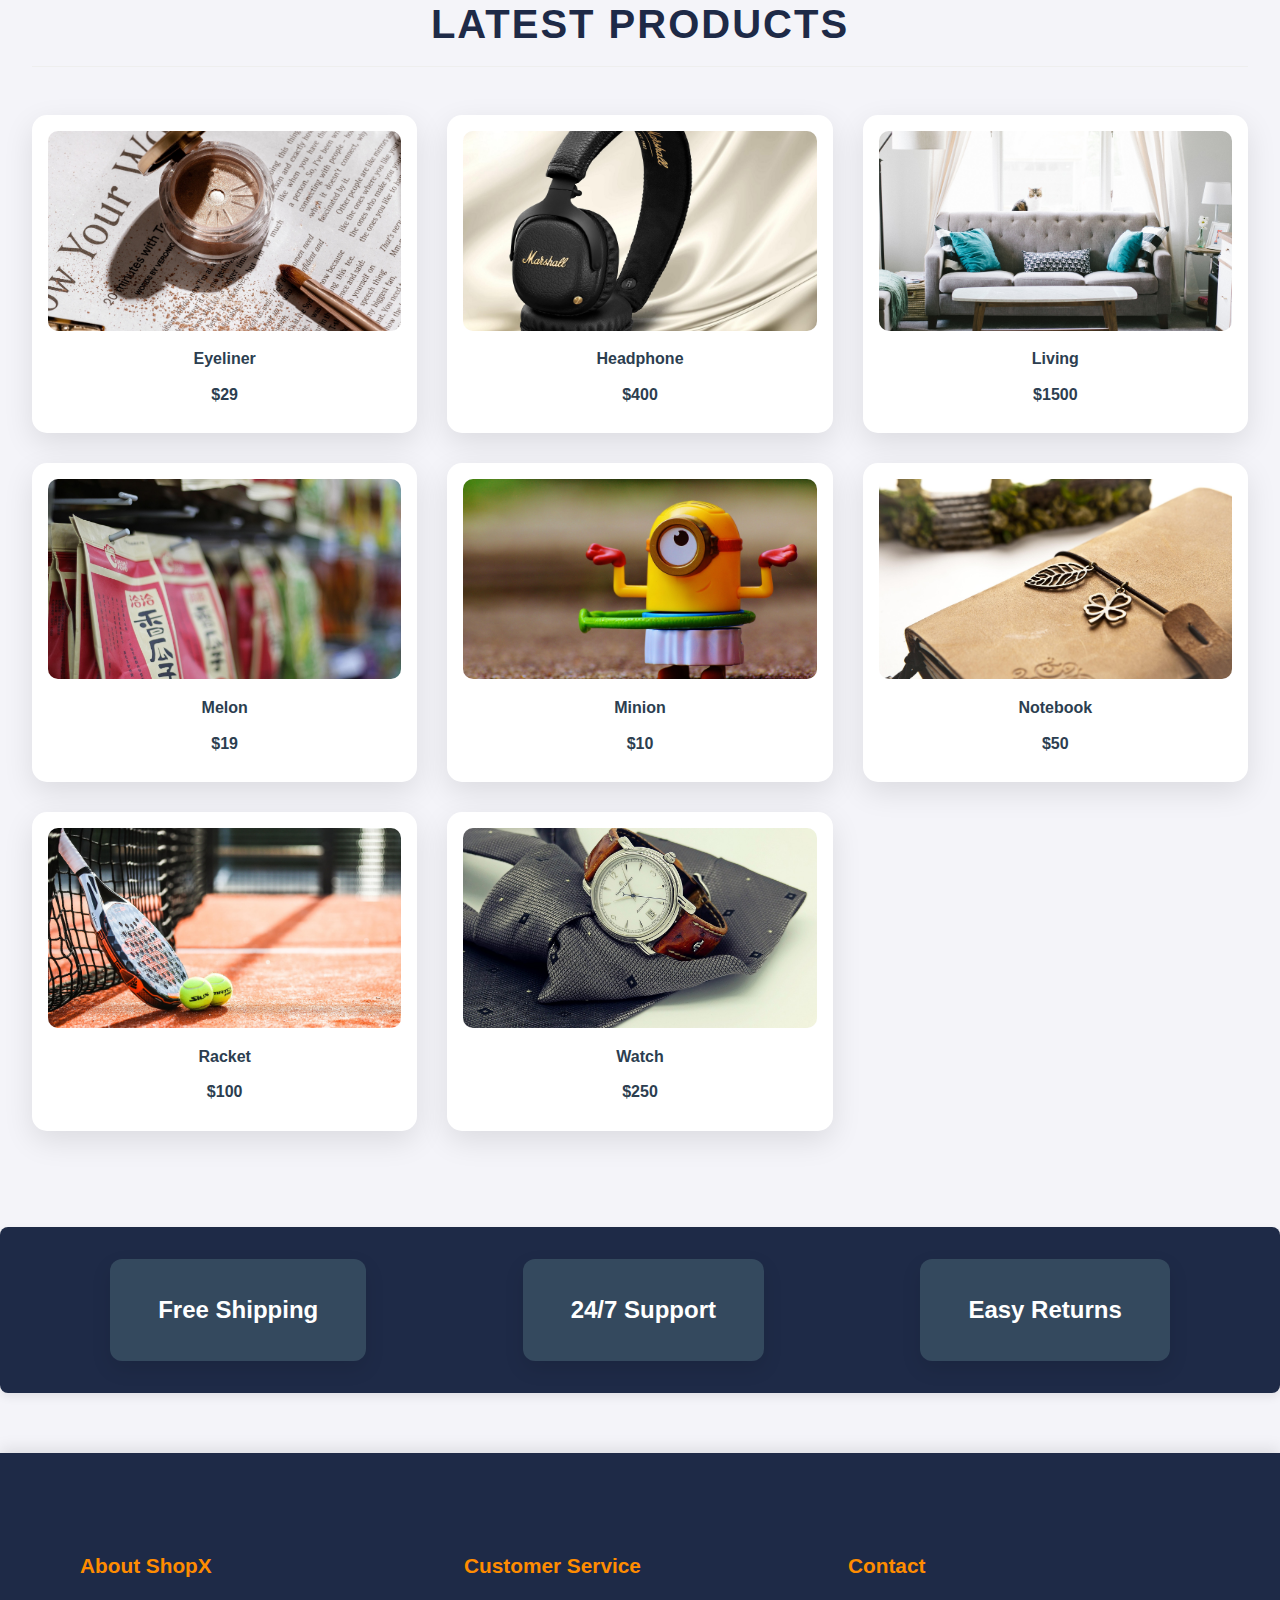
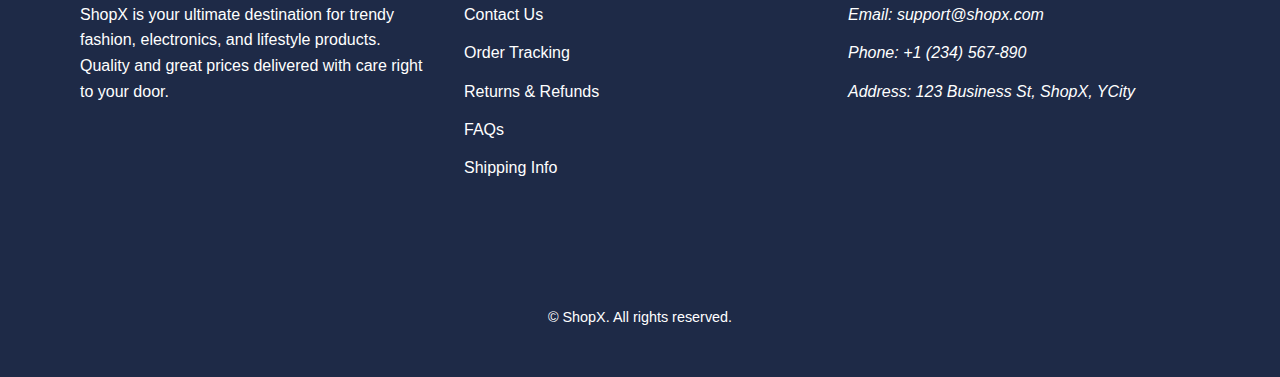
<file: home.html>
<!DOCTYPE html>
<html lang="en">
<head>
  <meta charset="UTF-8" />
  <meta name="viewport" content="width=device-width, initial-scale=1.0" />
  <title>ShopX Home</title>
  <link rel="icon" type="image/png" href="Assets/ShopX Logo.jpg" />
  <link rel="stylesheet" href="https://cdnjs.cloudflare.com/ajax/libs/font-awesome/6.5.0/css/all.min.css">
  <link rel="stylesheet" href="styles.css" />
</head>
<body>

  <!-- Navbar -->
  <header class="navbar">
    <div class="logo"><img src="Assets/ShopX Logo.jpg" alt="ShopX"></div>
    <div class="search-bar">
      <input type="text" id="searchInput" placeholder="Search for products..." />
    </div>
    <nav>
      <a href="home.html">Home</a>
      <a href="products.html">Products</a>
      <a href="categories.html">Categories</a>
      <a href="about.html">About</a>
      <a href="contact.html">Contact</a>
      <a href = "cart.html">
        <span class="cart-icon-wrapper">
          <i class = "fas fa-shopping-cart"></i>
          <span id="cart-count"></span>
        </span>Cart
      </a>
    </nav>
  </header>

  <!-- Slider -->
  <section class="slider">
    <h2>Big Sale is On!</h2>
    <p>Get up to 50% off on selected items</p>
  </section>
  <section class="shop-by-category">
    <h2>Shop by Category</h2>
    <div class="categories-grid">
      <a href="category-view.html?category=Fashion">
        <div class="category-card">
          <i class="fas fa-tshirt"></i>
          <p>Fashion</p>
        </div>
      </a>
      <a href="category-view.html?category=Electronics">
        <div class="category-card">
          <i class="fas fa-laptop"></i>
          <p>Electronics</p>
        </div>
      </a>
      <a href="category-view.html?category=Home%20%26%20Living">
        <div class="category-card">
          <i class="fas fa-couch"></i>
          <p>Home & Living</p>
        </div>
      </a>
      <a href="category-view.html?category=Beauty">
        <div class="category-card">
          <i class="fas fa-spray-can-sparkles"></i>
          <p>Beauty</p>
        </div>
      </a>
      <a href="category-view.html?category=Groceries">
        <div class="category-card">
          <i class="fas fa-apple-alt"></i>
          <p>Groceries</p>
        </div></a>
        <a href="category-view.html?category=Books">
          <div class="category-card">
            <i class="fas fa-book"></i>
            <p>Books</p>
          </div>
        </a>
        <a href="category-view.html?category=Sports">
          <div class="category-card">
            <i class="fas fa-dumbbell"></i>
            <p>Sports</p>
          </div>
        </a>
        <a href="category-view.html?category=Toys%20%26%20Games">
          <div class="category-card">
            <i class="fas fa-gamepad"></i>
            <p>Toys & Games</p>
          </div>
        </a>
      </div>
  </section>


  <!-- Latest Products -->
  <section class="latest-products">
    <h3>Latest Products</h3>
    <div class="product-grid">
      <a href="product-view.html?id=56">
      <div class="product-card">
        <img src="Assets/eyeliner-4713577_1920.jpg" alt="Product1">
        <h4>Eyeliner</h4>
        <div class="price">$29</div>
      </div></a>
      <a href="product-view.html?id=57">
      <div class="product-card">
        <img src="Assets/headphones-6492176_1920.jpg" alt="Product2">
        <h4>Headphone</h4>
        <div class="price">$400</div>
      </div></a>
      <a href="product-view.html?id=58">
      <div class="product-card">
        <img src="Assets/living-room-2569325_1920.jpg" alt="Product3">
        <h4>Living</h4>
        <div class="price">$1500</div>
      </div></a>
      <a href="product-view.html?id=59">
      <div class="product-card">
        <img src="Assets/melon-seeds-5956726_1920.jpg" alt="Product4">
        <h4>Melon</h4>
        <div class="price">$19</div>
      </div></a>
      <a href="product-view.html?id=60">
      <div class="product-card">
        <img src="Assets/minion-972908_1920.jpg" alt="Product5">
        <h4>Minion</h4>
        <div class="price">$10</div>
      </div></a>
      <a href="product-view.html?id=61">
      <div class="product-card">
        <img src="Assets/notebook-420011_1920.jpg" alt="Product6">
        <h4>Notebook</h4>
        <div class="price">$50</div>
      </div></a>
      <a href="product-view.html?id=62">
      <div class="product-card">
        <img src="Assets/racket-6308994_1920.jpg" alt="Product7">
        <h4>Racket</h4>
        <div class="price">$100</div>
      </div></a>
      <a href="product-view.html?id=63">
      <div class="product-card">
        <img src="Assets/wrist-watch-2159351_1280.jpg" alt="Product8">
        <h4>Watch</h4>
        <div class="price">$250</div>
      </div></a>
    </div>
  </section>

  <!-- Features -->
  <section class="features">
    <div>Free Shipping</div>
    <div>24/7 Support</div>
    <div>Easy Returns</div>
  </section>

  <!-- Footer -->

    <footer role="contentinfo" aria-label="Site Footer">
        <div class="container">
            <section class="footer-col" aria-labelledby="footer-about">
                <h2 id="footer-about">About ShopX</h2>
                <p>ShopX is your ultimate destination for trendy fashion, electronics, and lifestyle products. Quality and great prices delivered with care right to your door.</p>
            </section>

            <section class="footer-col" aria-labelledby="footer-customer-service">
                <h2 id="footer-customer-service">Customer Service</h2>
                <ul>
                    <li><a href="contact.html" class="footer-link">Contact Us</a></li>
                    <li><a href="#" class="footer-link">Order Tracking</a></li>
                    <li><a href="#" class="footer-link">Returns & Refunds</a></li>
                    <li><a href="#" class="footer-link">FAQs</a></li>
                    <li><a href="#" class="footer-link">Shipping Info</a></li>
                </ul>
            </section>

            <section class="footer-col" aria-labelledby="footer-contact">
                <h2 id="footer-contact">Contact</h2>
                <address>
                    <p>Email: <a href="mailto:support@shopx.com" class="footer-link">support@shopx.com</a></p>
                    <p>Phone: <a href="tel:+1234567890" class="footer-link">+1 (234) 567-890</a></p>
                    <p>Address: 123 Business St, ShopX, YCity</p>
                </address>
            </section>
        </div>

        <div class="footer-bottom" role="contentinfo">
            <p>&copy; <span id="current-year"></span> ShopX. All rights reserved.</p>
        </div>
    </footer>

  <!-- Scroll to Top -->
  <button id="scrollTopBtn">↑</button>
  <script src="https://code.jquery.com/jquery-3.6.0.min.js"></script>
  <script src="script.js"></script>
</body>
</html>
</file>
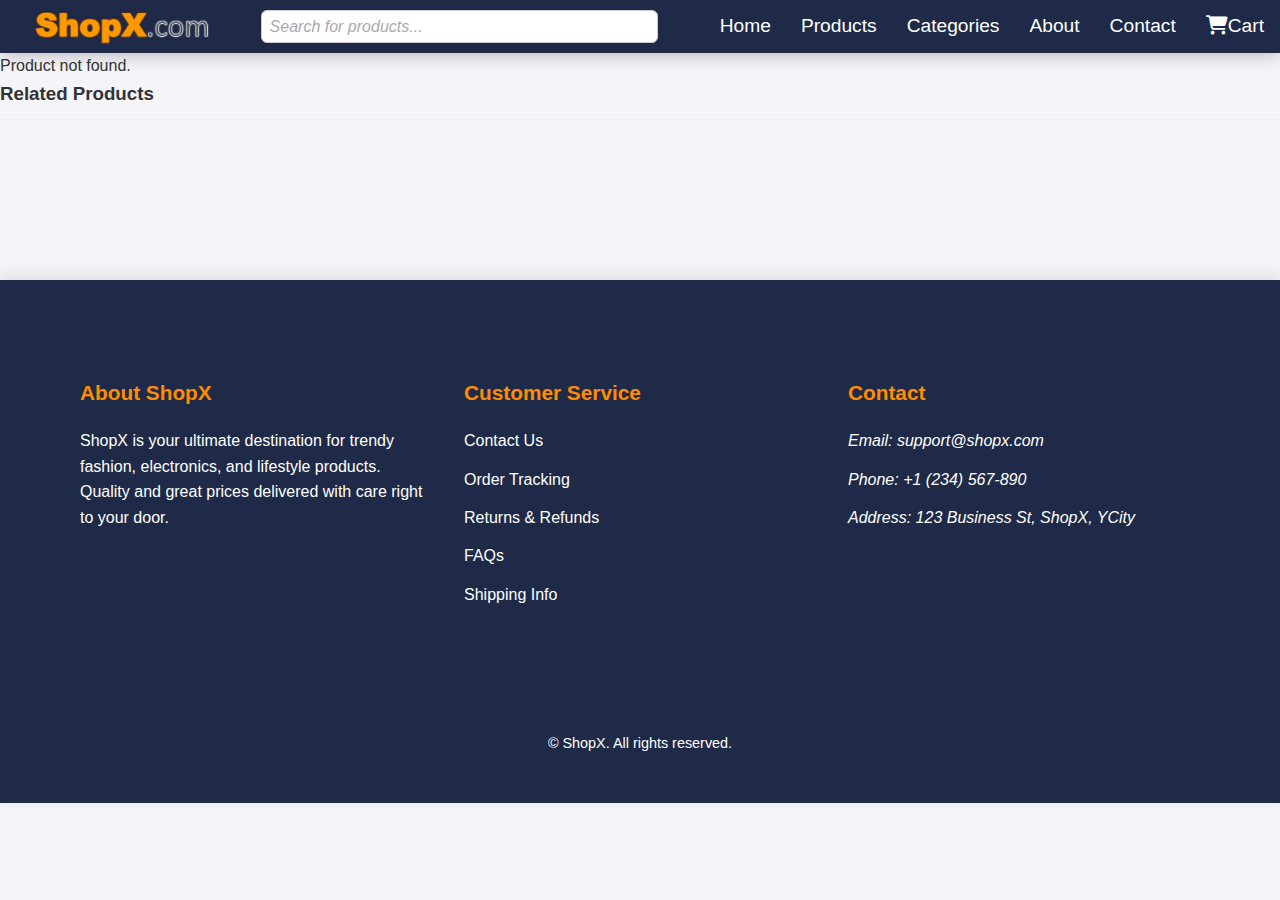
<file: product-view.html>
<!DOCTYPE html>
<html lang = "en">
<head>
  <meta charset = "UTF-8" />
  <meta name    = "viewport" content = "width=device-width, initial-scale=1.0"/>
  <title>Product Details - ShopX</title>
  <link rel="icon" type="images/png" href="Assets/ShopX Logo.jpg" />
  <link rel = "stylesheet" href = "styles.css" />
  <link rel = "stylesheet" href = "https://cdnjs.cloudflare.com/ajax/libs/font-awesome/6.5.0/css/all.min.css" />
</head>

<body>
  <!-- Navbar -->
  <header class = "navbar">
    <div class="logo"><img src="Assets/ShopX Logo.jpg" alt="ShopX"></div>
    <div class="search-bar">
      <input type="text" id="searchInput" placeholder="Search for products..." />
    </div>
    <nav>
      <a href = "home.html">Home</a>
      <a href = "products.html">Products</a>
      <a href = "categories.html">Categories</a>
      <a href = "about.html">About</a>
      <a href = "contact.html">Contact</a>
      <a href = "cart.html">
        <span class="cart-icon-wrapper">
          <i class = "fas fa-shopping-cart"></i>
          <span id="cart-count"></span>
        </span>Cart
      </a>
    </nav>
  </header>

  <!-- Container for showing product detail -->
  <div id = "product-details"></div>

  <section class="related-products-section">
    <h3>Related Products</h3>
    <div id="related-products" class="related-products"></div>
  </section>

  
  <!-- Footer -->

    <footer role="contentinfo" aria-label="Site Footer">
        <div class="container">
            <section class="footer-col" aria-labelledby="footer-about">
                <h2 id="footer-about">About ShopX</h2>
                <p>ShopX is your ultimate destination for trendy fashion, electronics, and lifestyle products. Quality and great prices delivered with care right to your door.</p>
            </section>

            <section class="footer-col" aria-labelledby="footer-customer-service">
                <h2 id="footer-customer-service">Customer Service</h2>
                <ul>
                    <li><a href="contact.html" class="footer-link">Contact Us</a></li>
                    <li><a href="#" class="footer-link">Order Tracking</a></li>
                    <li><a href="#" class="footer-link">Returns & Refunds</a></li>
                    <li><a href="#" class="footer-link">FAQs</a></li>
                    <li><a href="#" class="footer-link">Shipping Info</a></li>
                </ul>
            </section>

            <section class="footer-col" aria-labelledby="footer-contact">
                <h2 id="footer-contact">Contact</h2>
                <address>
                    <p>Email: <a href="mailto:support@shopx.com" class="footer-link">support@shopx.com</a></p>
                    <p>Phone: <a href="tel:+1234567890" class="footer-link">+1 (234) 567-890</a></p>
                    <p>Address: 123 Business St, ShopX, YCity</p>
                </address>
            </section>
        </div>

        <div class="footer-bottom" role="contentinfo">
            <p>&copy; <span id="current-year"></span> ShopX. All rights reserved.</p>
        </div>
    </footer>

  <button id  = "scrollTopBtn">↑</button>
  <script src="https://code.jquery.com/jquery-3.6.0.min.js"></script>
  <script src = "script.js"></script>
</body>
</html>
</file>
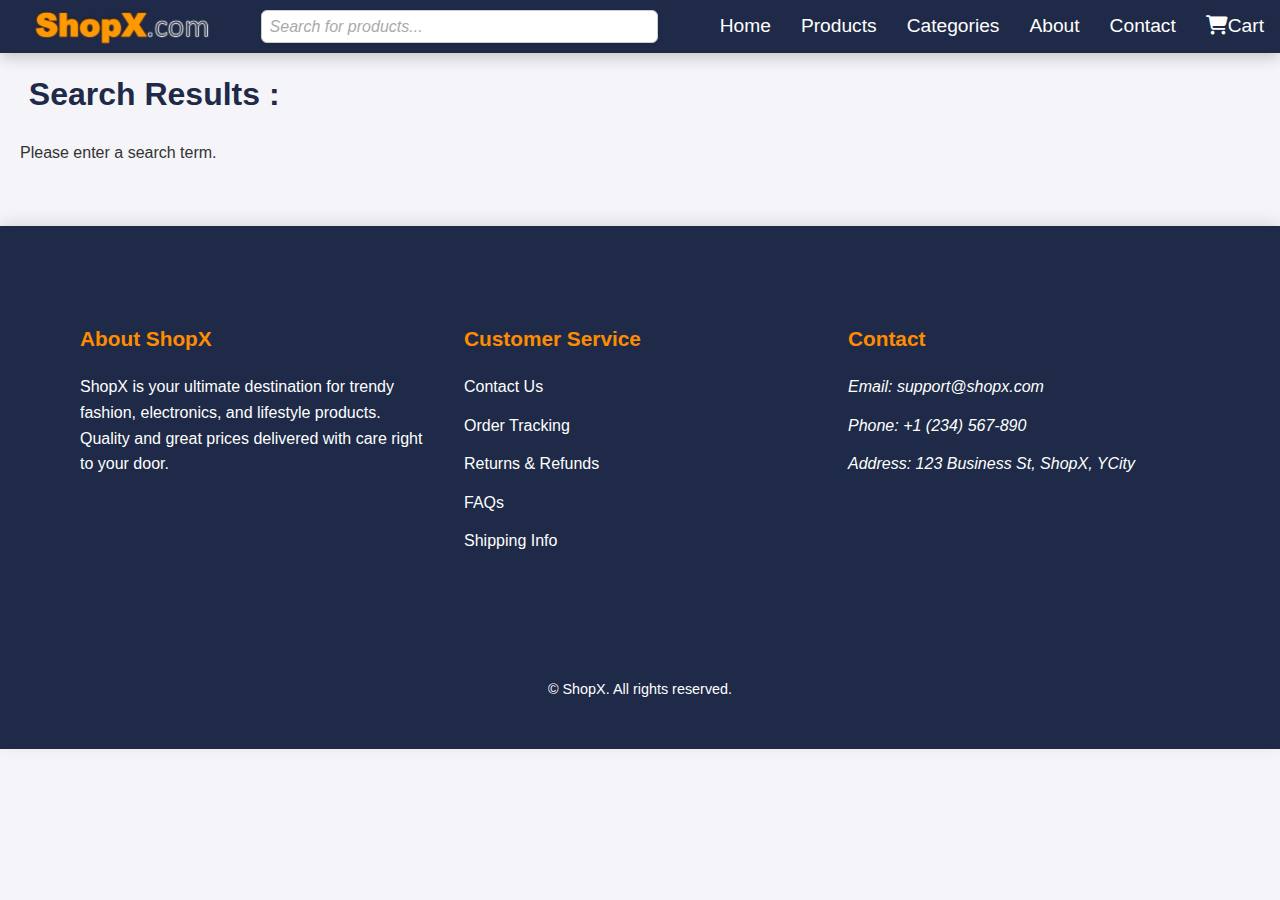
<file: search.html>
<!DOCTYPE html>
<html lang="en">
<head>
  <meta charset="UTF-8" />
  <meta name="viewport" content="width=device-width, initial-scale=1.0"/>
  <title>Search Results - ShopX</title>
  <link rel="icon" type="images/png" href="Assets/ShopX Logo.jpg" />
  <link rel="stylesheet" href="styles.css" />
  <link rel="stylesheet" href="https://cdnjs.cloudflare.com/ajax/libs/font-awesome/6.5.0/css/all.min.css" />
</head>
<body>
  <!-- Navbar -->
  <header class="navbar">
    <div class="logo"><img src="Assets/ShopX Logo.jpg" alt="ShopX"></div>
    <div class="search-bar">
      <input type="text" id="searchInput" placeholder="Search for products..." />
    </div>
    <nav>
      <a href="home.html">Home</a>
      <a href="products.html">Products</a>
      <a href="categories.html">Categories</a>
      <a href="about.html">About</a>
      <a href="contact.html">Contact</a>
      <a href = "cart.html">
        <span class="cart-icon-wrapper">
          <i class = "fas fa-shopping-cart"></i>
          <span id="cart-count"></span>
        </span>Cart
      </a>
    </nav>
  </header>
  <h1 class="search-h1">Search Results :</h1>
  <!-- <div id="product-list"></div> -->
  <!-- Main Products List -->
    <main class = "product-list" id = "product-list">
      <!-- Products will be added here dynamically -->
    </main>
  
  <!-- Footer + Scroll Button -->

    <footer role="contentinfo" aria-label="Site Footer">
        <div class="container">
            <section class="footer-col" aria-labelledby="footer-about">
                <h2 id="footer-about">About ShopX</h2>
                <p>ShopX is your ultimate destination for trendy fashion, electronics, and lifestyle products. Quality and great prices delivered with care right to your door.</p>
            </section>

            <section class="footer-col" aria-labelledby="footer-customer-service">
                <h2 id="footer-customer-service">Customer Service</h2>
                <ul>
                    <li><a href="contact.html" class="footer-link">Contact Us</a></li>
                    <li><a href="#" class="footer-link">Order Tracking</a></li>
                    <li><a href="#" class="footer-link">Returns & Refunds</a></li>
                    <li><a href="#" class="footer-link">FAQs</a></li>
                    <li><a href="#" class="footer-link">Shipping Info</a></li>
                </ul>
            </section>

            <section class="footer-col" aria-labelledby="footer-contact">
                <h2 id="footer-contact">Contact</h2>
                <address>
                    <p>Email: <a href="mailto:support@shopx.com" class="footer-link">support@shopx.com</a></p>
                    <p>Phone: <a href="tel:+1234567890" class="footer-link">+1 (234) 567-890</a></p>
                    <p>Address: 123 Business St, ShopX, YCity</p>

                </address>
            </section>
        </div>

        <div class="footer-bottom" role="contentinfo">
            <p>&copy; <span id="current-year"></span> ShopX. All rights reserved.</p>
        </div>
    </footer>
  <button id="scrollTopBtn">↑</button>
  <script src="https://code.jquery.com/jquery-3.6.0.min.js"></script>
  <script src="script.js"></script>
</body>
</html>
</file>
<file: styles.css>
/* Global Styles */
* {
  margin    : 0;
  padding   : 0;
  box-sizing: border-box;
}

:root {
  --primary2-blue: #1e2a47;
  --primary-color: #ff8c00;
  --btn-hover:#e67e22;
}

body {
  font-family     : 'Poppins', sans-serif;
  background-color: #f4f4f9;
  color           : #333;
  line-height     : 1.6;
}

/* =======================================================================
Home style
=======================================================================  */
/* Navbar */
.navbar {
  background-color: var(--primary2-blue);
  color           : white;
  padding         : 0.1rem 1rem 0.1rem 1rem;
  display         : flex;
  justify-content : space-between;
  align-items     : center;
  position        : sticky;
  top             : 0;
  z-index         : 999;
  box-shadow      : 0 4px 15px rgba(0, 0, 0, 0.2);
}

.logo {
  display: flex;
  align-items: center;
  height: 50px;
}

.logo img {
  height: 100%;
  max-height: 50px;
  width: auto;
  object-fit: contain;
  padding: 7px;
}


.navbar nav {
  display: flex;
}

.navbar nav a {
  color          : white;
  text-decoration: none;
  margin-left    : 30px;
  font-size      : 1.2rem;
  font-weight    : 500;
  transition     : color 0.4s ease, transform 0.3s ease;
}

.navbar nav a:hover {
  color    : #ff8c00;
  transform: scale(1.1);
}

/* SEARCH BAR STYLING */
.search-bar {
  flex: 1;
  margin: 0 2rem;
}

.search-bar input[type="text"] {
  width: 100%;
  padding: 0.4rem .5rem;
  font-size: 1rem;
  border: 1px solid #ccc;
  border-radius: 6px;
  font-family: 'Poppins', sans-serif;
  transition: border-color 0.3s ease, box-shadow 0.3s ease;
  background-color: #fff;
  box-shadow: 0 2px 4px rgba(0, 0, 0, 0.05);
  margin-bottom: 1px;
  margin-top: 1px;
}

.search-bar input[type="text"]::placeholder {
  color: #aaa;
  font-style: italic;
}

.search-bar input[type="text"]:focus {
  outline: none;
  border-color: var(--primary-color);
  box-shadow: 0 0 6px rgba(255, 140, 0, 0.3);
}

a{
  text-decoration: none;
}

/* Slider Section */
.slider {
  background: linear-gradient(to bottom, rgba(0, 0, 0, 0.6), rgba(0, 0, 0, 0.3)), url('Assets/2202_w039_n003_110b_p1_110.jpg') center/cover no-repeat;
  padding   : 8rem 2rem;
  text-align: center;
  color     : white;
  animation : fadeIn 3s ease-in-out;
}

.slider h2 {
  font-size     : 3.5rem;
  margin-bottom : 1.5rem;
  font-weight   : 700;
  text-transform: uppercase;
  letter-spacing: 3px;
  animation     : slideUp 1.5s ease-in-out;
}

.slider p {
  font-size          : 1.4rem;
  font-weight        : 400;
  animation          : slideUp 1.5s ease-in-out;
  animation-delay    : 0.5s;
  animation-fill-mode: both;
}

/* Shop by Category Section */
.shop-by-category {
  padding         : 6rem 2rem;
  background-color: #fff;
  text-align      : center;
  box-shadow      : 0 8px 40px rgba(0, 0, 0, 0.05);
}

.shop-by-category h2 {
  font-size    : 2.4rem;
  font-weight  : 700;
  margin-bottom: 2.5rem;
  color        : var(--primary2-blue);
}

.categories-grid {
  display              : grid;
  grid-template-columns: repeat(auto-fit, minmax(300px, 1fr));
  gap                  : 30px;
}

.category-card {
  background-color: #ecf0f3;
  padding         : 3rem;
  border-radius   : 12px;
  text-align      : center;
  box-shadow      : 0 10px 30px rgba(0, 0, 0, 0.05);
  transition      : transform 0.3s ease, box-shadow 0.3s ease;
}
.category-card small {
  color     : #666;
  font-size : 0.85rem;
  margin-top: 6px;
  display   : block;
}

.category-card:hover {
  transform : translateY(-15px);
  box-shadow: 0 20px 50px rgba(0, 0, 0, 0.1);
}

.category-card i {
  font-size    : 4.5rem;
  color        : #ff8c00;
  margin-bottom: 1.5rem;
  transition   : color 0.3s ease, transform 0.3s ease;
}

.category-card:hover i {
  color    : #e67e22;
  transform: rotate(15deg);
}

.category-card p {
  font-size     : 1.4rem;
  font-weight   : 500;
  color         : #555;
  letter-spacing: 1px;
}

/* Latest Products */
.latest-products {
  background-color: #f4f4f9;
  padding         : 6rem 2rem;
  text-align      : center;
}

.latest-products h3 {
  font-size     : 2.5rem;
  font-weight   : 700;
  margin-bottom : 3rem;
  color         : var(--primary2-blue);
  text-transform: uppercase;
  letter-spacing: 2px;
}

.product-grid {
  display              : grid;
  grid-template-columns: repeat(auto-fit, minmax(300px, 1fr));
  gap                  : 30px;
}

.product-card, .related-card {
  background-color: #fff;
  padding         : 1rem;
  border-radius   : 15px;
  box-shadow      : 0 10px 30px rgba(0, 0, 0, 0.1);
  transition      : transform 0.3s ease, box-shadow 0.3s ease, border 0.3s ease;
  overflow        : hidden;
}
.related-card{
  width: 250px;
}

.product-card:hover, .related-card:hover {
  transform : translateY(-15px);
  box-shadow: 0 20px 50px rgba(0, 0, 0, 0.1);
  border    : 1px solid #ff8c00;
}

.product-card img {
  width        : 100%;
  height       : 200px;
  object-fit   : cover;
  border-radius: 10px;
  animation    : zoomInImage 0.5s ease-out;
  transition   : transform 0.3s ease, opacity 0.3s ease;
}

.product-card:hover img {
  transform: scale(1.05);
  opacity  : 0.9;
}

.product-card h4 {
  margin-top    : 0.5rem;
  font-size     : 1rem;
  font-weight   : 600;
  color         : #2c3e50;
  text-transform: capitalize;
  overflow: hidden;
}

.product-card p {
  font-size: 0.9rem;
  color    : #666;
  height   : 40px;
  overflow : hidden;
}

.product-card .price {
  font-size  : 1rem;
  font-weight: bold;
  color      : #2c3e50;
  margin     : 10px 0;
}

.product-card:hover .price,.related-card:hover .price {
  color: #ff8c00;
}

/* Features */
.features {
  display         : flex;
  justify-content : space-around;
  padding         : 4rem 2rem;
  background-color: #2c3e50;
  color           : white;
  flex-wrap       : wrap;
}

.features div {
  background-color: #34495e;
  padding         : 2rem 3rem;
  border-radius   : 12px;
  font-size       : 1.5rem;
  font-weight     : 600;
  box-shadow      : 0 8px 20px rgba(0, 0, 0, 0.1);
  transition      : transform 0.3s ease, box-shadow 0.3s ease;
}

.features div:hover {
  transform : scale(1.05);
  box-shadow: 0 10px 30px rgba(0, 0, 0, 0.2);
}

/* --- Footer --- */
footer {
  background-color: var(--primary2-blue);
  color: white; 
  text-align: center;
  padding: 3rem 2rem;
  box-shadow: 0 -4px 15px rgba(0, 0, 0, 0.1);
  margin-top: 60px; 
}

.footer-content { 
  display: flex;
  justify-content: space-between;
  flex-wrap: wrap; 
  gap: 2rem; 
  max-width: 1200px; 
  margin: auto; 
  padding: 0; 
}

.footer-col { 
  flex: 1; 
  min-width: 220px; 
  text-align: left; 
  padding: 1rem; 
}

.footer-col h4, 
.footer-col h2 { 
  margin-bottom: 1.2rem; 
  color: var(--primary-color); 
  font-size: 1.3rem;
  font-weight: 600;
}

.footer-col p,
.footer-col address p {
  font-size: 1rem; 
  line-height: 1.6;
  color: var(--light-text-color); 
  margin-bottom: 0.8rem;
}

.footer-col ul {
  list-style: none;
  padding: 0; 
}

.footer-col ul li {
  margin-bottom: 0.8rem; 
}

.footer-col ul li a,
.footer-link { 
  color: white;
  text-decoration: none;
  transition: color 0.3s ease; 
}

.footer-col ul li a:hover,
.footer-link:hover {
  color: var(--primary-color); 
  text-decoration: underline; 
}

.footer-bottom {
  text-align: center;
  margin-top: 2.5rem;
  padding-top: 1.5rem; 
  font-size: 0.9rem;
  border-top: var(--subtle-border-color) solid 1px; 
  color: var(--lighter-text-color); 
}

/* ===== Header (Navbar) ===== */
@media (max-width: 599px) {
  .navbar {
    flex-direction: column;
    padding: 0.5rem 1rem;
  }
  .logo {
    height: 40px;
    margin-bottom: 0.5rem;
  }
  .logo img {
    max-height: 40px;
    padding: 4px;
  }
  .navbar nav {
    flex-wrap: wrap;
    justify-content: center;
  }
  .navbar nav a {
    font-size: 1rem;
    margin-left: 15px;
    margin-bottom: 0.3rem;
  }
  .search-bar {
    margin: 1rem 0 0 0;
    width: 100%;
  }
  .search-bar input[type="text"] {
    font-size: 0.9rem;
    padding: 0.35rem 0.5rem;
  }
}

@media (min-width: 600px) and (max-width: 1024px) {
  .navbar {
    padding: 0.3rem 1.5rem;
  }
  .logo {
    height: 45px;
  }
  .logo img {
    max-height: 45px;
  }
  .navbar nav a {
    font-size: 1.1rem;
    margin-left: 20px;
  }
  .search-bar {
    margin: 0 1.5rem;
  }
}

/* ===== Responsive Footer ===== */

/* Small devices (phones, < 600px) */
@media (max-width: 599px) {
  .footer-content {
    flex-direction: column;
    text-align: center;
    gap: 1.5rem;
  }

  .footer-col {
    min-width: auto;
    padding: 0.5rem 0;
  }
  
}

/* Medium devices (tablets, 600px–1024px) */
@media (min-width: 600px) and (max-width: 1024px) {
  .footer-content {
    flex-direction: row;
    flex-wrap: wrap;
    gap: 2rem;
  }

  .footer-col {
    min-width: 220px;
    padding: 1rem;
  }
}

/* ===== Features Section ===== */
@media (max-width: 599px) {
  .features {
    flex-direction: column;
    padding: 2rem 1rem;
  }

  .features div {
    padding: 1rem 1.5rem;
    font-size: 1.2rem;
    margin-bottom: 1rem;
    box-shadow: 0 6px 15px rgba(0, 0, 0, 0.08);
  }
}

@media (min-width: 600px) and (max-width: 1024px) {
  .features {
    flex-wrap: wrap;
    padding: 3rem 1.5rem;
    justify-content: space-around;
  }

  .features div {
    padding: 1.5rem 2rem;
    font-size: 1.4rem;
    margin-bottom: 1rem;
    flex: 1 1 40%;
    box-shadow: 0 8px 20px rgba(0, 0, 0, 0.1);
  }
}

@media (min-width: 1025px) {
  .features div {
    padding: 2rem 3rem;
    font-size: 1.5rem;
    box-shadow: 0 8px 20px rgba(0, 0, 0, 0.1);
  }
}

/* Scroll to Top */
#scrollTopBtn {
  position        : fixed;
  bottom          : 30px;
  right           : 30px;
  background-color: #ff8c00;
  color           : white;
  border          : none;
  padding         : 20px;
  border-radius   : 50%;
  font-size       : 2.2rem;
  cursor          : pointer;
  display         : none;
  transition      : opacity 0.3s ease, transform 0.3s ease;
}

#scrollTopBtn.show {
  display: inline-block;
  opacity: 1;
}

#scrollTopBtn:hover {
  background-color: var(--btn-hover);
  transform       : scale(1.1);
}

/* Animations */
@keyframes fadeIn {
  from { opacity: 0; }
  to { opacity: 1; }
}

@keyframes slideUp {
  from {
    transform: translateY(30px);
    opacity  : 0;
  }
  to {
    transform: translateY(0);
    opacity  : 1;
  }
}

@keyframes zoomInImage {
  from {
    transform: scale(0.9);
    opacity  : 0.5;
  }
  to {
    transform: scale(1);
    opacity  : 1;
  }
}

/* =======================================================================
product style
=======================================================================  */
.container {
  display: flex;
  padding: 2rem;
}

.filters {
  width           : 250px;
  padding         : 1rem;
  background-color: #fff;
  border          : 1px solid #ddd;
  margin-right    : 2rem;
  border-radius   : 5px;
}

.filters h3,
.filters h4 {
  margin-bottom: 1rem;
  color        : #2c3e50;
}

.filters ul {
  list-style   : none;
  margin-bottom: 1.5rem;
}

.filters li {
  margin-bottom: 0.5rem;
}

.filters input[type="number"] {
  width        : 100%;
  padding      : 0.4rem;
  margin-top   : 0.3rem;
  margin-bottom: 1rem;
  border       : 1px solid #ccc;
  border-radius: 4px;
}

.apply-filters-btn {
  padding         : 0.6rem 1.2rem;
  background-color: var(--primary-color);
  color           : #fff;
  border          : none;
  border-radius   : 4px;
  cursor          : pointer;
  width           : 100%;
  text-align      : center;
}

.apply-filters-btn:hover {
  background-color: var(--btn-hover);
}

.product-list, #product-list {
  flex                 : 1;
  display              : grid;
  grid-template-columns: repeat(auto-fill, minmax(250px, 1fr));
  gap                  : 2rem;
  margin: 20px;
}

.btn {
  display         : flex;
  justify-content : center;
  align-items     : center;
  padding         : 8px 12px;
  color           : #fff;
  background-color: #ff8c00;
  border          : none;
  border-radius   : 4px;
  width           : 100%;
  cursor          : pointer;
  font-weight     : bold;
  transition      : background-color 0.3s ease;
  text-decoration: none;
}

.btn:hover {
  background-color: var(--btn-hover);
}

/* Responsive CSS */
/* For tablets (768px and below) */
@media (max-width: 768px) {
  .container {
    flex-direction: column;
    padding: 1rem;
   }
   .filters {
    width : 100%;
    margin-right : 0;
    margin-bottom: 2rem;
  }
  .product-list {
    grid-template-columns: repeat(auto-fill, minmax(250px, 1fr));
    gap: 1.5rem;
  }
}

/* For small screens and phones (480px and below) */
@media (max-width: 480px) {
  .filters h3,
  .filters h4 {
    font-size: 1rem;
  }
  .filters input[type="number"] {
    font-size: 0.9rem;
  }
  .apply-filters-btn {
    padding: 0.5rem;
    font-size: 0.95rem;}
    .product-list {
      grid-template-columns: 1fr;
      gap: 1rem;
    }
    .btn {
      font-size: 0.9rem;
      padding: 6px 10px;
     }
}

/* =======================================================================
product-view style
=======================================================================  */

.product-view {
  display: flex;
  flex-wrap: wrap;
  gap: 40px;
  padding: 40px 20px;
  max-width: 1200px;
  margin: 0 auto;
}

.product-images {
  flex: 1 1 400px;
  max-width: 500px;
}

.main-image img {
  width: 100%;
  height: 350px;
  border-radius: 8px;
  object-fit: cover;
  box-shadow: 0 2px 8px rgba(0, 0, 0, 0.1);
}

.thumbnails {
  display: flex;
  gap: 10px;
  margin-top: 15px;
  flex-wrap: wrap;
}

.thumbnails img {
  width: 70px;
  height: 70px;
  border-radius: 6px;
  object-fit: cover;
  cursor: pointer;
  border: 2px solid transparent;
  transition: border 0.3s ease;
}

.thumbnails img:hover {
  border-color: var(--primary2-blue);
}

.product-info {
  flex: 1 1 400px;
}

.product-info h1 {
  font-size: 2rem;
  margin-bottom: 10px;
  color: #333;
}

.rating {
  font-size: 1.2rem;
  color: #f4b400;
  margin-bottom: 10px;
}

.review-count {
  font-size: 0.9rem;
  color: #666;
  margin-left: 8px;
}

.category {
  font-size: 1rem;
  color: #666;
  margin-bottom: 10px;
}

.price {
  font-size: 1.8rem;
  color: var(--primary2-blue);
  margin-bottom: 15px;
}

#addToCartBtn {
  background-color: var(--primary-color);
  color: white;
  padding: 10px 18px;
  font-size: 1rem;
  border: none;
  border-radius: 6px;
  cursor: pointer;
  transition: background-color 0.3s ease;
}

#addToCartBtn:hover {
  background-color: var(--btn-hover);
}

.product-description {
  margin-top: 30px;
}

.product-description h3 {
  font-size: 1.3rem;
  margin-bottom: 10px;
  color: #444;
}

.product-description ul {
  list-style: disc;
  padding-left: 20px;
  margin-bottom: 15px;
  color: #555;
}

.product-description p {
  font-size: 1rem;
  color: #444;
}

#related-products {
  display: flex;
  flex-wrap: wrap;
  gap: 20px;
  padding: 40px 20px;
  justify-content: center;
}

/* =======================================================================
cart page style
=======================================================================  */

.cart-page {
  max-width: 900px;
  margin: 1rem auto;
  background-color: #fff;
  padding: 2rem 2.5rem;
  border-radius: 12px;
  box-shadow: 0 12px 30px rgba(0,0,0,0.07);
  color: var(--primary2-blue);
}

.cart-page h2 {
  font-size: 2.4rem;
  margin-bottom: 1.8rem;
  font-weight: 700;
  color: var(--primary2-blue);
  letter-spacing: 1.5px;
  text-transform: uppercase;
  text-align: center;
}


.cart-list {
  border-top: 2px solid var(--primary-color);
  margin-bottom: 2rem;
}

.cart-item {
  display: flex;
  justify-content: space-between;
  align-items: center;
  padding: 1rem 0;
  border-bottom: 1px solid #ddd;
}

.cart-item:last-child {
  border-bottom: none;
}

.cart-item img {
  width: 90px;
  height: 90px;
  object-fit: cover;
  border-radius: 8px;
  margin-right: 1rem;
  flex-shrink: 0;
  box-shadow: 0 2px 10px rgba(0,0,0,0.05);
}

.cart-item h3 {
  font-size: 1.3rem;
  font-weight: 600;
  margin-bottom: 0.3rem;
  color: var(--primary2-blue);
  border-bottom: transparent;
}
.cart-item .item-info{
  margin: 0 15px;
  display: flex;
  flex-direction: column;
  flex: auto;
}
.cart-item p {
  font-size: 0.9rem;
  color: black;
}

.cart-item .quantity {
  display: flex;
  align-items: center;
  gap: 0.6rem;
  margin: 0 5px;
  padding: 1px;
}

.cart-item .qty-input[type="number"] {
  width: 60px;
  padding: 6px 6px;
  font-size: 1rem;
  border: 1px solid #ccc;
  border-radius: 5px;
  text-align: center;
  margin: 10px;
}

.cart-item .item-total {
  font-weight: 600;
  font-size: 1.2rem;
  min-width: 90px;
  text-align: center;
  margin: 0 5px;
}

.remove-btn {
  background-color: var(--primary-color);
  color: white;
  border: none;
  padding:5px;
  border-radius: 10px;
  cursor: pointer;
  transition: background-color 0.3s ease, transform 0.2s ease;
  margin: 0 1px;
}

.remove-btn:hover {
  background-color: var(--btn-hover);
  color: white;
  transform: scale(1.05);
}

.cart-summary {
  border-top: 2px solid #ff8c00;
  padding-top: 1.5rem;
  display: flex;
  justify-content: space-between;
  align-items: center;
  font-size: 1.3rem;
  font-weight: 700;
  color: var(--primary2-blue);
}

.cart-summary h3{
  margin: 0;
  border-bottom: 0;
  padding: 0%;
}
.cart-summary span {
  font-size: 1.6rem;
  color: #ff8c00;
}

.btn-checkout {
  background-color: var(--primary-color);
  color: white;
  padding: 0.8rem 2rem;
  font-size: 1.1rem;
  border: none;
  border-radius: 6px;
  cursor: pointer;
  transition: background-color 0.3s ease, transform 0.2s ease;
  font-weight: 700;
}

.btn-checkout:hover {
  background-color: var(--btn-hover);
}

.cart-icon-wrapper {
    position: relative;
    display: inline-block;
}

#cart-count {
    position: absolute;
    top: -6px;
    right: -6px;
    background-color: var(--primary-color);
    color: white;
    font-size: 12px;
    font-weight: bold;
    padding: 2px 6px;
    border-radius: 50%;
    min-width: 18px;
    height: 18px;
    line-height: 14px;
    text-align: center;
    display: none;
}

/* =======================================================================
about page style
=======================================================================  */

.about-main {
  padding: 2rem;
  max-width: 1200px;
  margin: 1rem auto;
  box-sizing: border-box;
  line-height: 1.6;
}

.about-us {
  padding: 2rem 0;
}

.about-intro {
  display: flex;
  flex-wrap: wrap;
  gap: 2rem;
  justify-content: center;
  align-items: center;
  margin-bottom: 3rem;
}

.about-intro img {
  flex: 0 1 300px;
  width: 100%;
  max-width: 400px;
  height: auto;
  border-radius: 8px;
  box-shadow: rgba(0, 0, 0, 0.16) 0px 10px 36px 0px, rgba(0, 0, 0, 0.06) 0px 0px 0px 1px;
}

.about-intro > div {
  flex: 1 1 300px;
  min-width: 250px;
  text-align: left;
  margin-left: 2%;
}

.about-intro h2 {
  font-size: 2rem;
  color: #333;
  margin: 1rem auto;
}

.about-intro p {
  font-size: 1.1rem;
  color: #555;
  max-width: 600px;
}

.features {
  text-align: center;
  margin-bottom: 3rem;
  background-color:var(--primary2-blue);
  padding: 2rem;
  border-radius: 8px;
  box-shadow: 0 4px 10px rgba(0, 0, 0, 0.08);
}

.features h3 {
  font-size: 2.5rem;
  color: #ffffff;
}

.feature-list {
  list-style: none;
  padding: 0;
  margin-top: 2rem;
  display: flex;
  flex-wrap: wrap;
  justify-content: center;
  gap: 3rem;
}

.feature-list li {
  background-color: whitesmoke;
  color: var(--primary-color);
  padding: 0.75rem 1.5rem;
  border-radius: 25px;
  font-weight: 600;
  white-space: nowrap;
  box-shadow: 0 2px 5px rgba(0, 0, 0, 0.05);
}

.testimonials {
  text-align: center;
}

.testimonials h3 {
  font-size: 1.75rem;
  color: #333;
  margin-bottom: 1.5rem;
}

.testimonial-grid {
  display: grid;
  grid-template-columns: repeat(auto-fill, minmax(280px, 1fr));
  gap: 1.5rem;
}

.testimonial {
  background-color: #f9f9f9;
  padding: 1.5rem;
  border-radius: 8px;
  box-shadow: 0 4px 10px rgba(0, 0, 0, 0.08);
  text-align: left;
}

.testimonial p {
  font-style: italic;
  color: #444;
  margin-bottom: 1rem;
}

.testimonial footer {
  text-align: right;
  font-size: 0.95rem;
  color: #898989;
  background:none;
}

/* =======================================================================
contact us style
=======================================================================  */

.contact-page {
  max-width  : 900px;
  margin : 4rem auto;
  padding : 2.5rem;
  background-color: #ffffff;
  box-shadow : 0 8px 20px rgba(0, 0, 0, 0.08);
  border-radius  : 12px;
}

.contact-page h2 {
  font-size: 2.5rem;
  color : var(--primary2-blue);
  margin-bottom : 2rem;
  text-align : center;
  text-transform: uppercase;
  letter-spacing: 1px;
}

.contact-info {
  margin-bottom: 2rem;
  color: #555;
}

.contact-info p {
  font-size : 1rem;
  margin : 0.5rem 0;
  line-height: 1.6;
}

.contact-form label {
  display : block;
  margin-bottom : 8px;
  font-weight : 600;
  color  : #333;
}

.contact-form input,
.contact-form textarea {
  width : 100%;
  padding : 12px;
  border : 1px solid #ccc;
  border-radius : 8px;
  font-size : 1rem;
  margin-bottom  : 1.5rem;
  transition : border-color 0.3s ease, box-shadow 0.3s ease;
}

.contact-form input:focus,
.contact-form textarea:focus {
  border-color: var(--primary-color);
  box-shadow : 0 0 0 3px rgba(255, 140, 0, 0.2);
  outline  : none;
}

.contact-form button {
  background-color: var(--primary-color);
  color : white;
  padding : 12px 25px;
  border : none;
  border-radius  : 6px;
  font-size  : 1.1rem;
  cursor : pointer;
  transition: background-color 0.3s ease;
}

.contact-form button:hover {
  background-color: #e67e22;
}

.error{
  color: #e74c3c;
  font-size : 0.9rem;
  margin-top : -10px;
  margin-bottom: 1rem;
  display : none;
}

/* =======================================================================
Checkout page style
=======================================================================  */
 
.check-header {
    max-width: 1000px;
    margin: 10px auto;
    padding: 0 20px;
    display: flex;
    flex-direction: column;
    align-items: center;
    text-transform: uppercase;
    color:var(--primary2-blue);
}

.checkout-container {
    max-width: 1000px;
    margin: 30px auto;
    padding: 20px;
    background-color: white;
    border-radius: 8px;
    box-shadow: 0 0 15px rgba(0,0,0,0.08);
}

.checkout-container h2, h3 {
    margin-top: 0;
    margin-bottom: 20px;
    border-bottom: 1px solid #eee;
    padding-bottom: 10px;
}

.checkout-grid {
    display: grid;
    grid-template-columns: 1fr;
    gap: 30px;
}

@media (min-width: 768px) {
    .checkout-grid {
        grid-template-columns: 2fr 1.2fr; 
    }
}

.form-section-group {
    margin-bottom: 30px;
    padding-bottom: 20px;
    border-bottom: 1px dashed #eee;
}

.form-section-group:last-child {
    border-bottom: none;
    margin-bottom: 0;
    padding-bottom: 0;
}

.form-group {
    margin-bottom: 18px;
}

.form-group label {
    display: block;
    margin-bottom: 8px;
    font-weight: 600;
    font-size: 0.95em;
}

.form-group input[type="text"],
.form-group input[type="email"],
.form-group input[type="tel"],
.form-group select {
    width: 100%;
    padding: 12px;
    border: 1px solid rgb(213, 213, 213);
    border-radius: 5px;
    font-size: 1em;
    box-sizing: border-box; 
    transition: border-color 0.2s;
}

.form-group input:focus,
.form-group select:focus {
    border-color: var(--primary-color);
    outline: none;
}

.form-row {
    display: flex;
    gap: 20px;
}

.form-row .form-group {
    flex: 1; 
}

.payment-methods div {
    margin-bottom: 10px;
}

.payment-methods input[type="radio"] {
    margin-right: 8px;
}

.payment-methods label {
    display: inline-block;
    font-weight: normal;
    cursor: pointer;
}

.order-summary-section {
    padding: 25px;
    border-radius: 8px;
    box-shadow: inset 0 0 8px rgba(0,0,0,0.05);
    display: flex;
    flex-direction: column;
    justify-content: space-between; 
}

#order-items-list {
    margin-bottom: 20px;
    border-bottom: 1px solid #eee;
    padding-bottom: 15px;
}

.order-item {
    display: flex;
    justify-content: space-between;
    padding: 10px 0;
    border-bottom: 1px dashed #e9ecef;
}

.order-item:last-child {
    border-bottom: none;
}

.item-name {
    font-weight: 500;
    flex: 2;
}

.item-quantity {
    flex: 0.5;
    text-align: center;
    color: #666;
}

.item-price {
    font-weight: 600;
    text-align: right;
    flex: 1;
}

.discount-code-section {
    margin-top: 20px;
    margin-bottom: 20px;
    padding: 15px;
    background-color: #e9ecef;
    border-radius: 5px;
}

.discount-code-section label {
    font-weight: 600;
    display: block;
    margin-bottom: 10px;
}

.discount-input-group {
    display: flex;
    gap: 10px;
}

.discount-input-group input {
    flex: 1;
    padding: 10px;
    border: 1px solid transparent;
    border-radius: 5px;
}

.order-totals {
    margin-top: 20px;
    padding-top: 15px;
    border-top: 1px solid #eee;
}

.order-totals p {
    display: flex;
    justify-content: space-between;
    margin-bottom: 10px;
    font-size: 0.95em;
}

.order-totals span {
    font-weight: 600;
}

.total-line {
    display: flex;
    justify-content: space-between;
    margin-top: 15px;
    padding-top: 15px;
    font-size: 1.2em;
    font-weight: bold;
}

.place-order-btn {
    width: 100%;
    padding: 15px;
    background-color: var(--primary-color);
    color: white;
    border: none;
    border-radius: 5px;
    font-size: 1.2em;
    font-weight: bold;
    cursor: pointer;
    transition: background-color 0.2s ease-in-out;
    margin-top: 20px;
}

.place-order-btn:hover {
    background-color: var(--primary2-blue);
    color: var(--primary-color);
}

.security-note {
    text-align: center;
    margin-top: 15px;
    font-size: 0.85em;
    color: #666;
}

/* =======================================================================
Confirmation Page style
=======================================================================  */

header.confimation-header {
    color: var(--primary-color);
    padding: 20px;
    text-align: center;
    text-transform: uppercase;
}

header.confimation-header h1 {
    margin: 0;
    font-size: 2.5em;
}


.Confirmation-main{
  padding: 2rem;
  max-width: 900px;
  margin: 1rem auto;
  box-sizing: border-box;
  line-height: 1.6;
}

#order-details {
    background-color: #fff;
    padding: 20px;
    box-shadow: 0 0 10px rgba(0, 0, 0, 0.1);
    margin-top: 20px;
    border-radius: 8px;
}

#order-details h2 {
    font-size: 2em;
    color: var(--primary2-blue);
    margin-bottom: 10px;
}

#order-details p {
    font-size: 1.1em;
    line-height: 1.6;
    color: #2c3e50;
}

#order-summary {
    margin-top: 30px;
}

#order-summary h3 {
    font-size: 1.8em;
    color: var(--primary2-blue);
    border-bottom: 1px solid #333;
    padding-bottom: 10px;
    margin-bottom: 20px;
}

#order-summary p {
    font-size: 1.1em;
    margin: 10px 0;
    line-height: 1.5;
    color: #2c3e50;
}

#order-summary strong {
    font-weight: bold;
    color: var(--primary2-blue);
}

#order-summary span {
    font-weight: normal;
    color: #2c3e50;
}

#shipping-info {
    margin-top: 30px;
}

#shipping-info h3 {
    font-size: 1.8em;
    color: var(--primary2-blue);
    border-bottom: 1px solid #333;
    padding-bottom: 10px;
    margin-bottom: 20px;
}

#shipping-info p {
    font-size: 1.1em;
    margin: 10px 0;
    line-height: 1.5;
    color: #2c3e50;
}

#shipping-info span {
    color: #2c3e50;
}

#payment-method {
    margin-top: 30px;
}

#payment-method h3 {
    font-size: 1.8em;
    color: var(--primary2-blue);
    border-bottom: 1px solid #333;
    padding-bottom: 10px;
    margin-bottom: 20px;
}

#payment-method p {
    font-size: 1.1em;
    margin: 10px 0;
    line-height: 1.5;
    color: #2c3e50;
}

#payment-method span {
    color: #2c3e50;
}

/* <-- related and search results --> */

.search-h1, .category-h1{
  font-size: 2rem;
  font-weight: 600;
  color: var(--primary2-blue);
  margin: 1rem 0 0.5rem 1.8rem;
}
</file>
